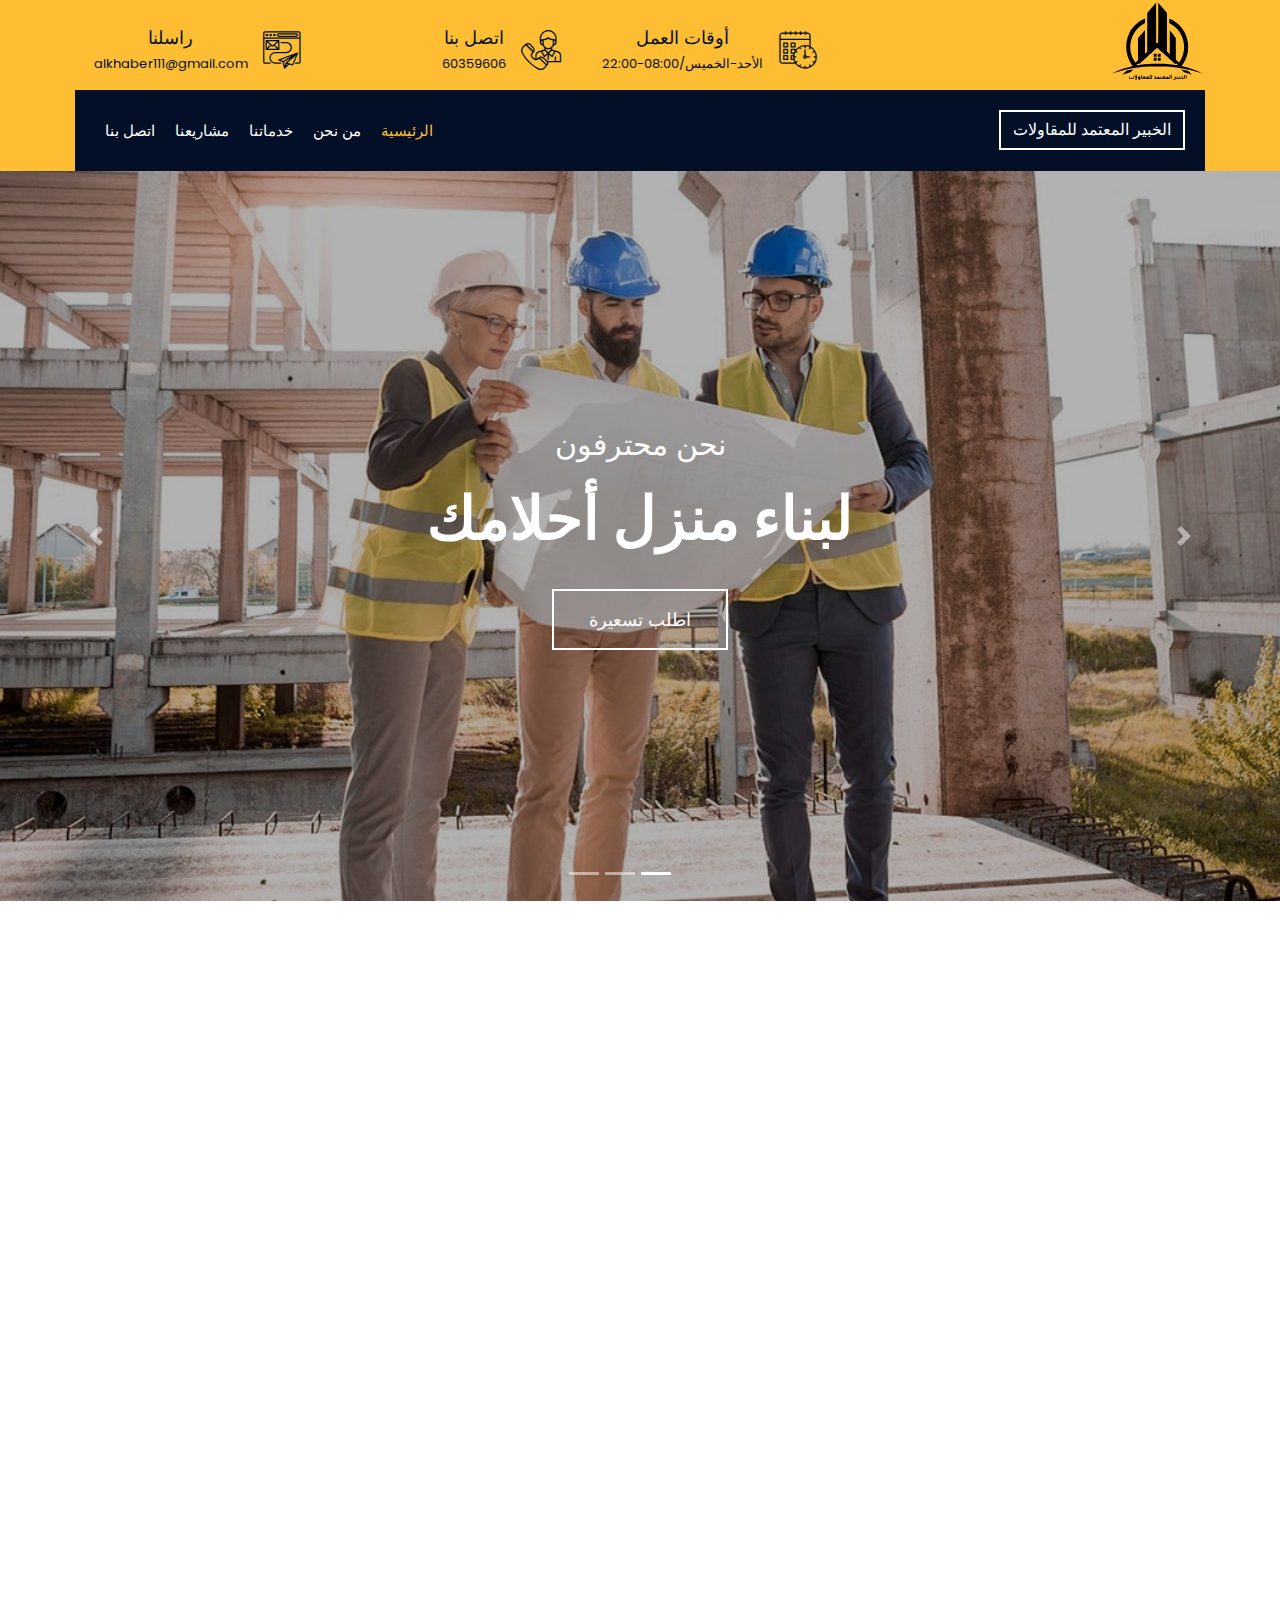
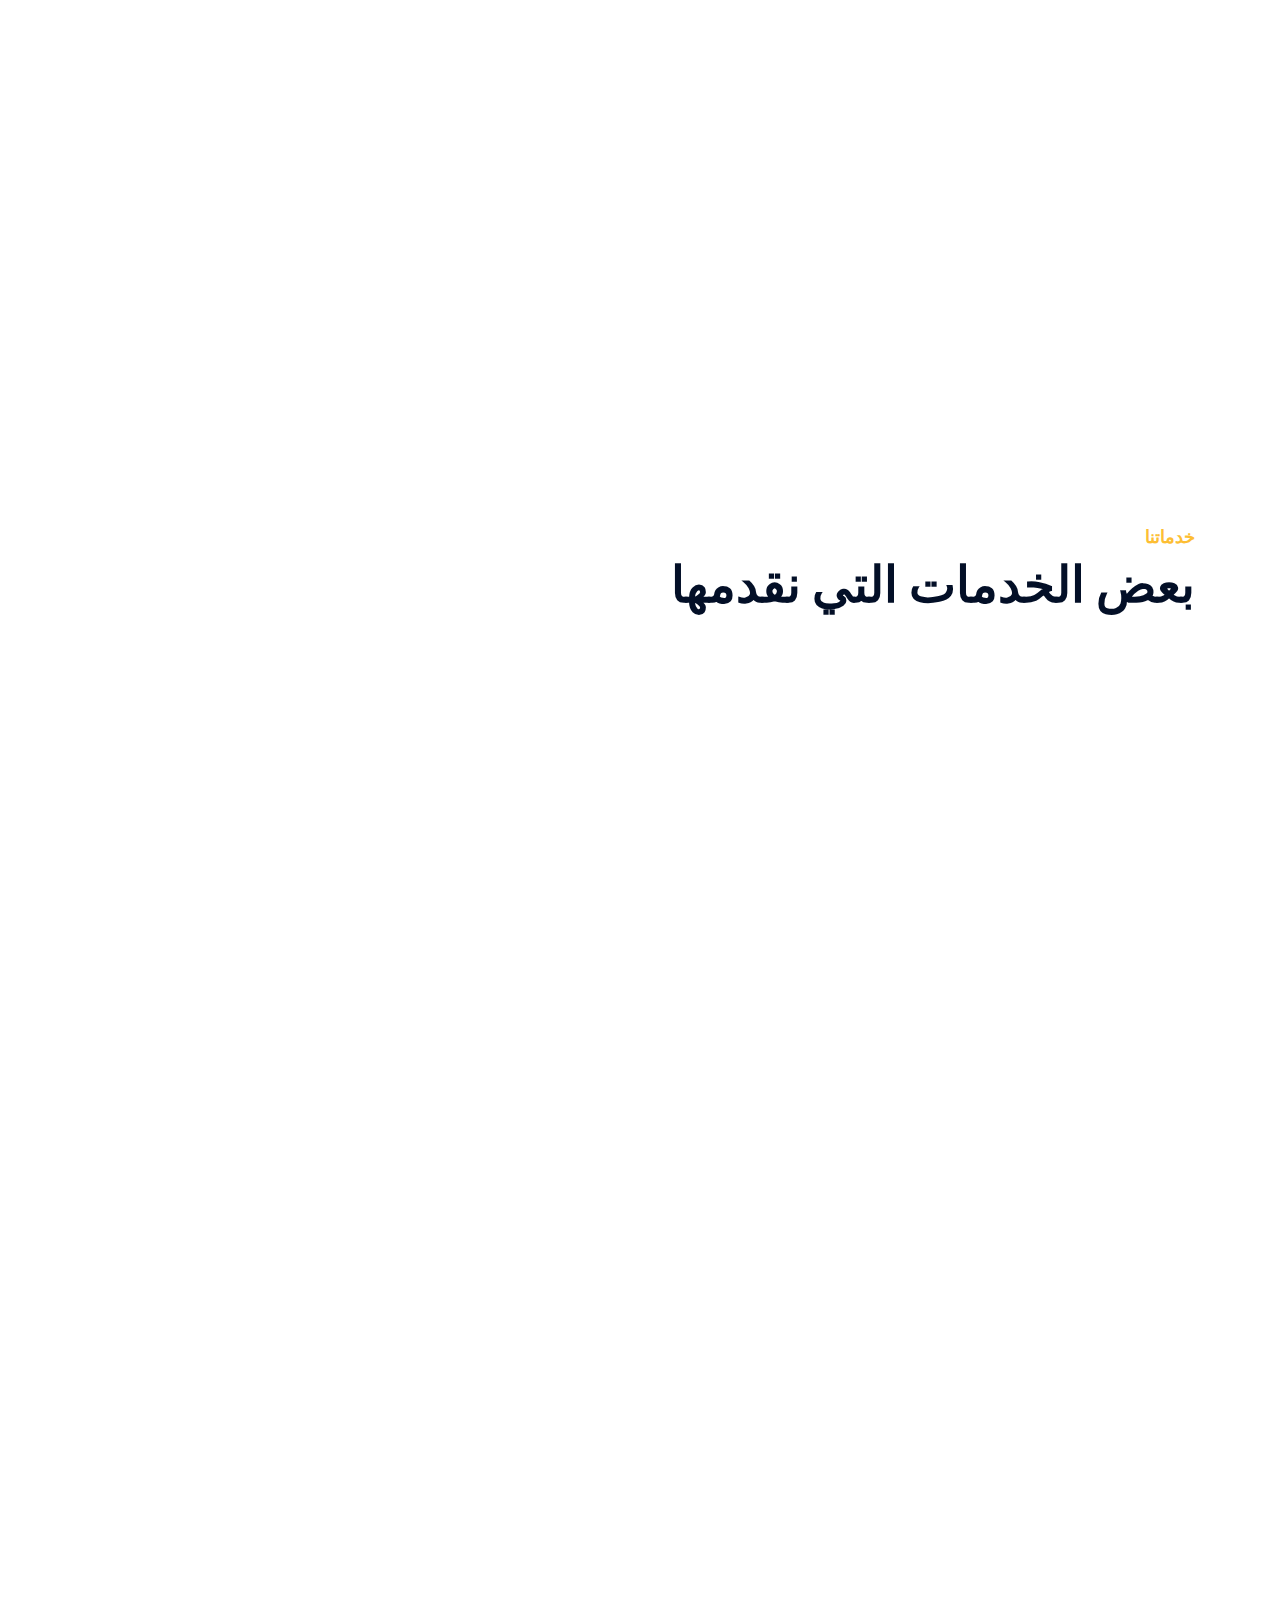
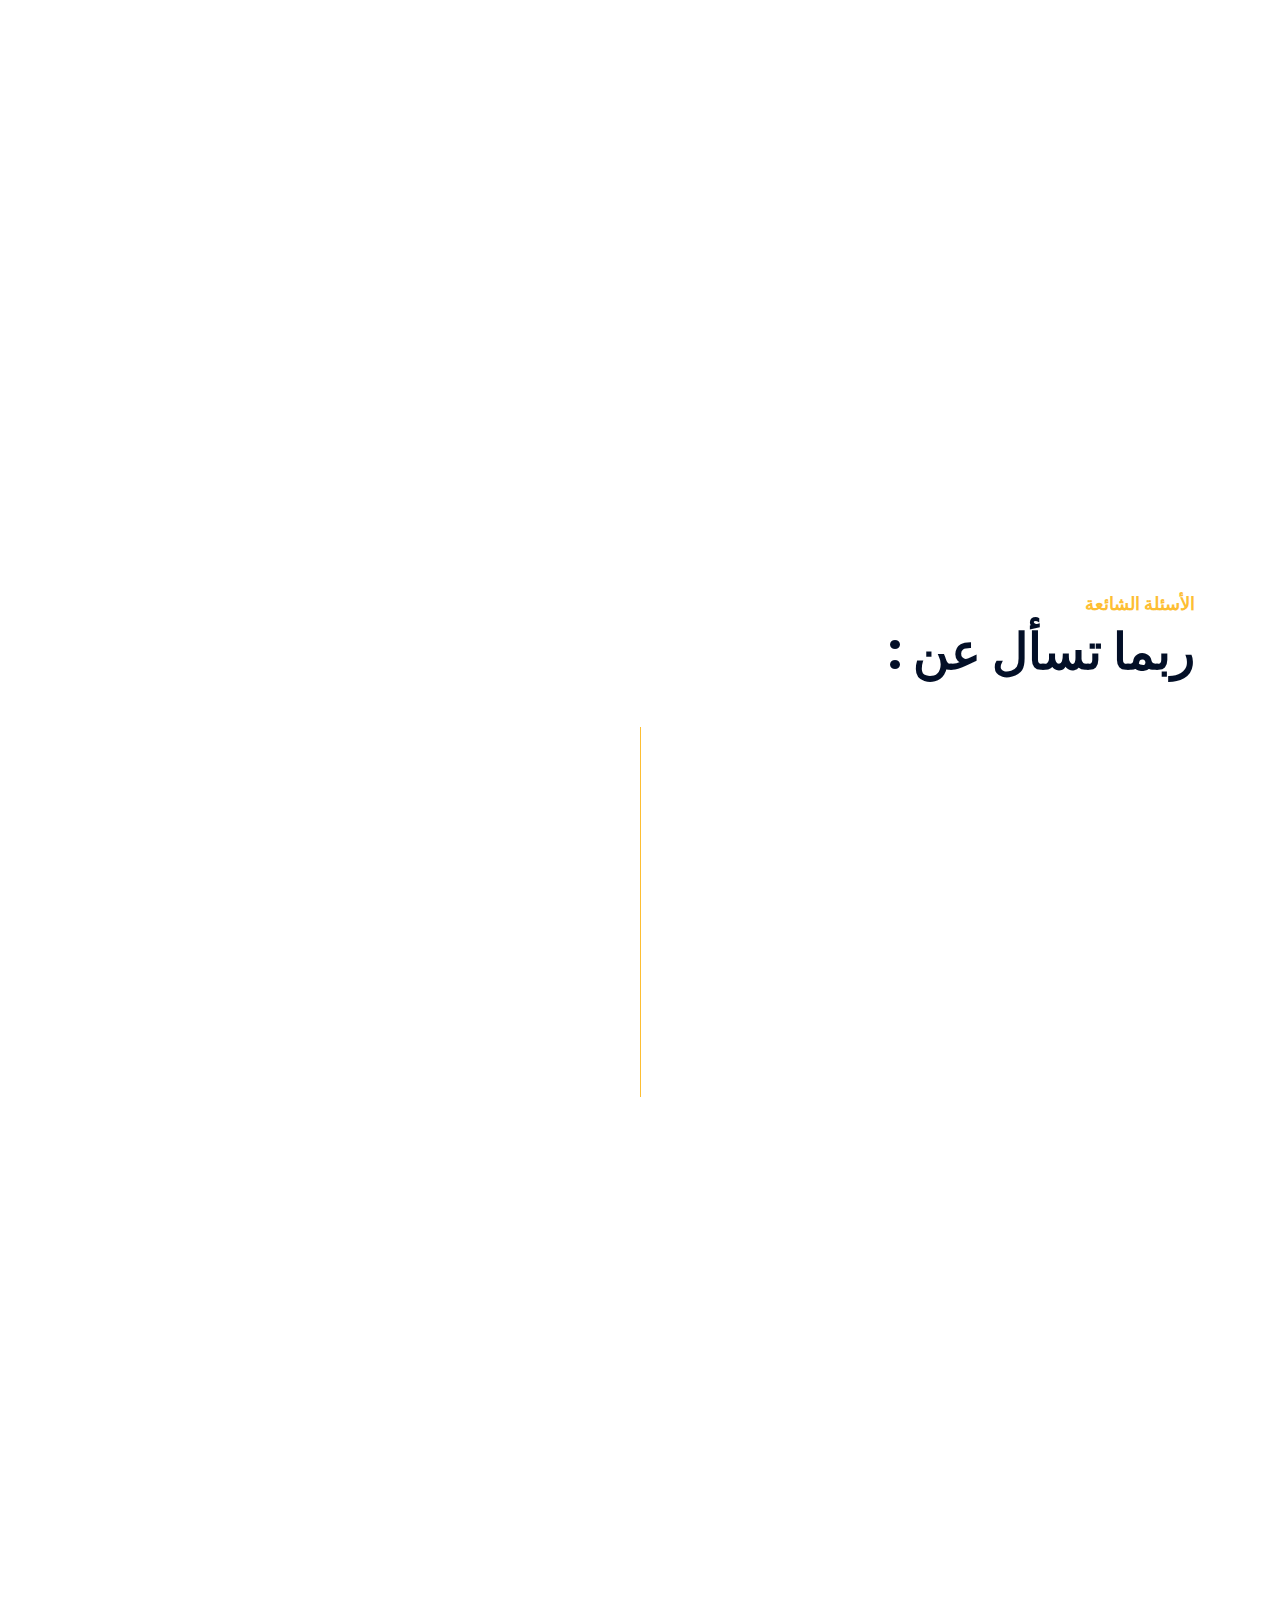
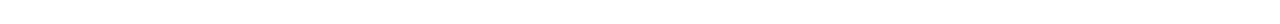
<file: index.html>
<!DOCTYPE html>
<html lang="ar" dir="rtl">
    <head>
        <meta charset="utf-8">
        <title>الخبير المعتمد للمقاولات</title>
        <meta content="width=device-width, initial-scale=1.0" name="viewport">
        <meta content="Construction Company Website Template" name="keywords">
        <meta content="Construction Company Website Template" name="description">

        <!-- Favicon -->
        <link href="img/favicon.ico" rel="icon">

        <!-- Google Font -->
        <link href="https://fonts.googleapis.com/css2?family=Poppins:wght@100;200;300;400;500;600;700;800;900&display=swap" rel="stylesheet">

        <!-- CSS Libraries -->
        <link href="https://stackpath.bootstrapcdn.com/bootstrap/4.4.1/css/bootstrap.min.css" rel="stylesheet">
        <link href="https://cdnjs.cloudflare.com/ajax/libs/font-awesome/5.10.0/css/all.min.css" rel="stylesheet">
        <link href="lib/flaticon/font/flaticon.css" rel="stylesheet"> 
        <link href="lib/animate/animate.min.css" rel="stylesheet">
        <link href="lib/owlcarousel/assets/owl.carousel.min.css" rel="stylesheet">
        <link href="lib/lightbox/css/lightbox.min.css" rel="stylesheet">
        <link href="lib/slick/slick.css" rel="stylesheet">
        <link href="lib/slick/slick-theme.css" rel="stylesheet">

        <!-- Template Stylesheet -->
        <link href="css/style.css" rel="stylesheet">
    </head>

    <body  lang="ar" dir="rtl">
        <div class="wrapper">
            <!-- Top Bar Start -->
            <div class="top-bar">
                <div class="container-fluid">
                    <div class="row align-items-center">
                        <div class="col-lg-4 col-md-12">
                            <div class="logo">
                                <a href="index.html">
                                    <h1></h1>
                                    <img src="img\home1cut.svg" alt="Logo"> 
                                </a>
                            </div>
                        </div>
                        <div class="col-lg-8 col-md-7 d-none d-lg-block">
                            <div class="row">
                                <div class="col-4">
                                    <div class="top-bar-item">
                                        <div class="top-bar-icon">
                                            <i class="flaticon-calendar"></i>
                                        </div>
                                        <div class="top-bar-text">
                                            <h3>أوقات العمل</h3>
                                            <p>الأحد-الخميس/08:00-22:00</p>
                                        </div>
                                    </div>
                                </div>
                                <div class="col-4">
                                    <div class="top-bar-item">
                                        <div class="top-bar-icon">
                                            <i class="flaticon-call"></i>
                                        </div>
                                        <div class="top-bar-text">
                                            <h3>اتصل بنا</h3>
                                            <p>60359606</p>
                                        </div>
                                    </div>
                                </div>
                                <div class="col-4">
                                    <div class="top-bar-item">
                                        <div class="top-bar-icon">
                                            <i class="flaticon-send-mail"></i>
                                        </div>
                                        <div class="top-bar-text">
                                            <h3>راسلنا</h3>
                                            <p>alkhaber111@gmail.com</p>
                                        </div>
                                    </div>
                                </div>
                            </div>
                        </div>
                    </div>
                </div>
            </div>
            <!-- Top Bar End -->

            <!-- Nav Bar Start -->
            <div class="nav-bar">
                <div class="container-fluid">
                    <nav class="navbar navbar-expand-lg bg-dark navbar-dark">
                        <a href="#" class="navbar-brand">الخبير المعتمد للمقاولات</a>
                        <button type="button" class="navbar-toggler" data-toggle="collapse" data-target="#navbarCollapse">
                            <span class="navbar-toggler-icon"></span>
                        </button>

                        <div class="collapse navbar-collapse justify-content-between" id="navbarCollapse">
                            <div class="ml-auto">
                                <a class="btn" href="#qwes">الخبير المعتمد للمقاولات</a>
                            </div>
                            <div class="navbar-nav mr-auto">
                                <a href="index.html" class="nav-item nav-link active">الرئيسية</a>
                                <a href="#about" class="nav-item nav-link">من نحن</a>
                                <a href="#servess" class="nav-item nav-link">خدماتنا</a>
                                <a href="#videoshow" class="nav-item nav-link">مشاريعنا</a>
                                <a href="contact.html" class="nav-item nav-link">اتصل بنا</a>
                            </div>
                           
                             
                            
                        </div>
                    </nav>
                </div>
            </div>
            <!-- Nav Bar End -->


            <!-- Carousel Start -->
            <div id="carousel" class="carousel slide" data-ride="carousel">
                <ol class="carousel-indicators">
                    <li data-target="#carousel" data-slide-to="0" class="active"></li>
                    <li data-target="#carousel" data-slide-to="1"></li>
                    <li data-target="#carousel" data-slide-to="2"></li>
                </ol>
                <div class="carousel-inner">
                    <div class="carousel-item active">
                        <img src="img/carousel-1.jpg" alt="Carousel Image">
                        <div class="carousel-caption">
                            <p class="animated fadeInRight">نحن محترفون</p>
                            <h1 class="animated fadeInLeft">لبناء منزل أحلامك</h1>
                            <a class="btn animated fadeInUp" href="https://htmlcodex.com/construction-company-website-template">اطلب تسعيرة</a>
                        </div>
                    </div>

                    <div class="carousel-item">
                        <img src="img/carousel-2.jpg" alt="Carousel Image">
                        <div class="carousel-caption">
                            <p class="animated fadeInRight">بناء متقن</p>
                            <h1 class="animated fadeInLeft">نبني منزلك بكل اتقان</h1>
                            <a class="btn animated fadeInUp" href="https://htmlcodex.com/construction-company-website-template">اطلب تسعيرة</a>
                        </div>
                    </div>

                    <div class="carousel-item">
                        <img src="img/carousel-3.jpg" alt="Carousel Image">
                        <div class="carousel-caption">
                            <p class="animated fadeInRight">نحن الأفضل</p>
                            <h1 class="animated fadeInLeft">لان منزلك يستحق الافضل</h1>
                            <a class="btn animated fadeInUp" href="https://htmlcodex.com/construction-company-website-template">اطلب تسعيرة</a>
                        </div>
                    </div>
                </div>

                <a class="carousel-control-prev" href="#carousel" role="button" data-slide="prev">
                    <span class="carousel-control-prev-icon" aria-hidden="true"></span>
                    <span class="sr-only">Previous</span>
                </a>
                <a class="carousel-control-next" href="#carousel" role="button" data-slide="next">
                    <span class="carousel-control-next-icon" aria-hidden="true"></span>
                    <span class="sr-only">Next</span>
                </a>
            </div>
            <!-- Carousel End -->


            <!-- Feature Start-->
            <div class="feature wow fadeInUp" data-wow-delay="0.1s">
                <div class="container-fluid">
                    <div class="row align-items-center">
                        <div class="col-lg-4 col-md-12">
                            <div class="feature-item">
                                <div class="feature-icon">
                                    <i class="flaticon-worker"></i>
                                </div>
                                <div class="feature-text">
                                    <h3>عمالة ماهرة</h3>
                                    <p>نحن في شركة .... نمتلك عمالة ماهرة نراهن عليهم في جودة البناء ورضى العملاء.</p>
                                </div>
                            </div>
                        </div>
                        <div class="col-lg-4 col-md-12">
                            <div class="feature-item">
                                <div class="feature-icon">
                                    <i class="flaticon-building"></i>
                                </div>
                                <div class="feature-text">
                                    <h3>جودة عمل</h3>
                                    <p>نقدم العمل بالجودة التي يتطلع اليها العميل ونجعله يطون مطلعا على كل مجريات العمل.</p>
                                </div>
                            </div>
                        </div>
                        <div class="col-lg-4 col-md-12">
                            <div class="feature-item">
                                <div class="feature-icon">
                                    <i class="flaticon-call"></i>
                                </div>
                                <div class="feature-text">
                                    <h3>24/7 الدعم</h3>
                                    <p>نحن دائما متواجدون في حال اراد عميلنا اي شي متعلقا في العمل بيننا.</p>
                                </div>
                            </div>
                        </div>
                    </div>
                </div>
            </div>
            <!-- Feature End-->


            <!-- About Start -->
            <div class="about wow fadeInUp" data-wow-delay="0.1s">
                <div class="container">
                    <div class="row align-items-center">
                        <div class="col-lg-5 col-md-6">
                            <div class="about-img">
                                <img src="img/about.jpg" alt="Image">
                            </div>
                        </div>
                        <div class="col-lg-7 col-md-6">
                            <div class="section-header text-left " id="about">
                                <p>اهلا بكم في شركة الخبير المعتمد للمقاولات</p>
                                <h2>13 عاما من الانجاز</h2>
                            </div>
                            <div class="about-text">
                                <p>
                                    شركتنا هي شركة متخصصة في مجال المقاولات، تقدم حلولًا متكاملة في إنشاء وتطوير المشاريع العمرانية والبنية التحتية.
نلتزم بتقديم أعلى معايير الجودة والكفاءة في تنفيذ المشاريع، مع الالتزام بالجدول الزمني والميزانية المحددة.
فريقنا المؤهل والمتميز يضمن تنفيذ الأعمال بدقة واحترافية، مما يجعلنا الخيار الأمثل لشراكات ناجحة ومشاريع متميزة.
                                </p>
                                <p>
                                    بخبرة تمتد إلى 13 عامًا في السوق، اكتسبت شركتنا سمعة متميزة في تنفيذ المشاريع الكبرى بجودة وكفاءة عالية.
لدينا فريق عمل متخصص ومعدات حديثة تمكننا من مواجهة أصعب التحديات وتقديم حلول مبتكرة.
نوفر لعملائنا خدمات شاملة تبدأ من التصميم والتنفيذ وحتى التسليم النهائي للمشاريع.
نسعى دائمًا لتحقيق رضا العملاء وبناء شراكات طويلة الأمد مبنية على الثقة والاحترافية.
                                </p>
                                <a class="btn" href="#">المدير العام</a>
                            </div>
                        </div>
                    </div>
                </div>
            </div>
            <!-- About End -->


            <!-- Fact Start -->
            <div class="fact">
                <div class="container-fluid">
                    <div class="row counters">
                        <div class="col-md-6 fact-left wow slideInLeft">
                            <div class="row">
                                <div class="col-6">
                                    <div class="fact-icon">
                                        <i class="flaticon-worker"></i>
                                    </div>
                                    <div class="fact-text">
                                        <h2 data-toggle="counter-up">109</h2>
                                        <p>عمالة محترفون</p>
                                    </div>
                                </div>
                                <div class="col-6">
                                    <div class="fact-icon">
                                        <i class="flaticon-building"></i>
                                    </div>
                                    <div class="fact-text">
                                        <h2 data-toggle="counter-up">485</h2>
                                        <p>عملاء راضون</p>
                                    </div>
                                </div>
                            </div>
                        </div>
                        <div class="col-md-6 fact-right wow slideInRight">
                            <div class="row">
                                <div class="col-6">
                                    <div class="fact-icon">
                                        <i class="flaticon-address"></i>
                                    </div>
                                    <div class="fact-text">
                                        <h2 data-toggle="counter-up">789</h2>
                                        <p>مشاريع منجزة</p>
                                    </div>
                                </div>
                                <div class="col-6">
                                    <div class="fact-icon">
                                        <i class="flaticon-crane"></i>
                                    </div>
                                    <div class="fact-text">
                                        <h2 data-toggle="counter-up">890</h2>
                                        <p>مشاريع قائمة</p>
                                    </div>
                                </div>
                            </div>
                        </div>
                    </div>
                </div>
            </div>
            <!-- Fact End -->


            <!-- Service Start -->
            <div class="service">
                <div class="container" id="servess">
                    <div class="section-header text-center">
                        <p>خدماتنا</p>
                        <h2>بعض الخدمات التي نقدمها</h2>
                    </div>
                    <div class="row">
                        <div class="col-lg-4 col-md-6 wow fadeInUp" data-wow-delay="0.1s">
                            <div class="service-item">
                                <div class="service-img">
                                    <img src="img/service-1.jpg" alt="Image">
                                    <div class="service-overlay">
                                        <p>
نهتم بكل مراحل البناء بدءًا من التأسيس وتركيب الهيكل الخرساني، مرورًا بأعمال السباكة والكهرباء، وصولًا إلى التشطيب النهائي.
هدفنا هو تسليم مشاريع آمنة ومستدامة تلبي احتياجات العميل وتتماشى مع معايير السلامة والجودة المعتمدة.
                                        </p>
                                    </div>
                                </div>
                                <div class="service-text">
                                    <h3>تشييد المباني</h3>
                                    <a class="btn" href="img/service-1.jpg" data-lightbox="service">+</a>
                                </div>
                            </div>
                        </div>
                        <div class="col-lg-4 col-md-6 wow fadeInUp" data-wow-delay="0.2s">
                            <div class="service-item">
                                <div class="service-img">
                                    <img src="img/service-2.jpg" alt="Image">
                                    <div class="service-overlay">
                                        <p>
نقدم خدمات تجديد المنازل بطريقة متكاملة واحترافية، حيث نجمع بين التحديث العصري والجودة العالية لتحويل منزلك إلى مساحة عصرية ومريحة.
فريقنا المتخصص يقوم بتنفيذ جميع مراحل التجديد بدءًا من التصميم المعماري وصولًا إلى التشطيب النهائي بأدق التفاصيل.
نهتم بكل شيء بداية من البنية التحتية وحتى الديكور، لنضمن لك منزلًا يعكس ذوقك الشخصي ويلبي احتياجاتك اليومية بكفاءة وأمان.
                                        </p>
                                    </div>
                                </div>
                                <div class="service-text">
                                    <h3>تجديد المنزل</h3>
                                    <a class="btn" href="img/service-2.jpg" data-lightbox="service">+</a>
                                </div>
                            </div>
                        </div>
                        <div class="col-lg-4 col-md-6 wow fadeInUp" data-wow-delay="0.3s">
                            <div class="service-item">
                                <div class="service-img">
                                    <img src="img/service-3.jpg" alt="Image">
                                    <div class="service-overlay">
                                        <p>
نحن نقدم خدمات تصميم معماري متكاملة تجمع بين الابتكار والوظيفية، حيث نحول الأفكار إلى مشاريع واقعية تلبي احتياجات العميل وتتناسب مع المعايير الحديثة.
فريقنا المؤهل والمبدع يعمل بجدية لتقديم حلول تصميمية ذكية تجمع بين الجمال والفائدة ضمن بيئات آمنة ومستدامة.
نسعى دائمًا لتحقيق التميز في كل مشروع نقوم بتصميمه، لنضمن رضا العميل ونضيف لمسة معمارية مميزة لكل مكان.
                                        </p>
                                    </div>
                                </div>
                                <div class="service-text">
                                    <h3>التصميم المعماري</h3>
                                    <a class="btn" href="img/service-3.jpg" data-lightbox="service">+</a>
                                </div>
                            </div>
                        </div>
                        <div class="col-lg-4 col-md-6 wow fadeInUp" data-wow-delay="0.4s">
                            <div class="service-item">
                                <div class="service-img">
                                    <img src="img/service-4.jpg" alt="Image">
                                    <div class="service-overlay">
                                        <p>
نقدم خدمات تصميم داخلي مبتكر يجمع بين الأناقة والوظيفية، حيث نصمم مساحات تعيشية وعملية تعكس ذوق العميل وتلبي احتياجاته اليومية.
فريقنا من المصممين المحترفين يعمل على اختيار الألوان، الإضاءة، والمواد بعناية لخلق بيئة مريحة وجذابة في كل تفصيل.
نهتم بكل شيء بدءًا من توزيع المساحات وحتى أدق عناصر الديكور، لنضمن لك تصميمًا داخليًا متكاملًا يتناسب مع أسلوب حياتك الحديث.
                                        </p>
                                    </div>
                                </div>
                                <div class="service-text">
                                    <h3>التصميم الداخلي</h3>
                                    <a class="btn" href="img/service-4.jpg" data-lightbox="service">+</a>
                                </div>
                            </div>
                        </div>
                        <div class="col-lg-4 col-md-6 wow fadeInUp" data-wow-delay="0.5s">
                            <div class="service-item">
                                <div class="service-img">
                                    <img src="img/service-5.jpg" alt="Image">
                                    <div class="service-overlay">
                                        <p>
نقدم خدمات صيانة متكاملة واحترافية لكافة أنواع المباني، بهدف الحفاظ على كفاءة المنشآت وتمديد عمرها الافتراضي بأعلى معايير الجودة.
فريقنا المؤهل يقوم بصيانة جميع الأنظمة (الكهربائية، الصحية، البنية التحتية، والأسطح) بالإضافة إلى إصلاح أي تلفيات بشكل سريع وفعّال.
نهدف إلى ضمان سلامة المنشآت وعملها بسلاسة دائمًا، من خلال زيارات دورية وخدمات طوارئ فورية لحل أي مشكلة في الوقت المناسب.
                                        </p>
                                    </div>
                                </div>
                                <div class="service-text">
                                    <h3>الصيانة</h3>
                                    <a class="btn" href="img/service-5.jpg" data-lightbox="service">+</a>
                                </div>
                            </div>
                        </div>
                        <div class="col-lg-4 col-md-6 wow fadeInUp" data-wow-delay="0.6s">
                            <div class="service-item">
                                <div class="service-img">
                                    <img src="img/service-6.jpg" alt="Image">
                                    <div class="service-overlay">
                                        <p>
نقدم خدمات أصباغ متميزة تضفي لمسة جمالية عصرية على واجهات وداخل المباني، باستخدام مواد عالية الجودة تتحمل العوامل البيئية وتبقى لسنوات.
فريقنا المتخصص يقوم بتنفيذ أعمال الأصباغ بحرفية ودقة، سواء كانت أصباغ داخلية، خارجية، أو ديكورية، لتلبية جميع أذواق العملاء.
نهتم بإبراز أناقة المكان وتحقيق التوازن بين الجودة والشكل النهائي الجذاب، لنضمن لك نتيجة ترضيك وترتقي للمعايير الاحترافية.
                                        </p>
                                    </div>
                                </div>
                                <div class="service-text">
                                    <h3>أصباغ</h3>
                                    <a class="btn" href="img/service-6.jpg" data-lightbox="service">+</a>
                                </div>
                            </div>
                        </div>
                    </div>
                </div>
            </div>
            <!-- Service End -->


            <!-- Video Start -->
            <div class="video wow fadeIn" data-wow-delay="0.1s" id="videoshow">
                <div class="container">
                    <button type="button" class="btn-play" data-toggle="modal" data-src="video\videoplayback.mp4" data-target="#videoModal">
                        <span></span>
                    </button>
                </div>
            </div>
            
            <div class="modal fade" id="videoModal" tabindex="-1" role="dialog" aria-labelledby="exampleModalLabel" aria-hidden="true">
                <div class="modal-dialog" role="document">
                    <div class="modal-content">
                        <div class="modal-body">
                            <button type="button" class="close" data-dismiss="modal" aria-label="Close">
                                <span aria-hidden="true">&times;</span>
                            </button>        
                            <!-- 16:9 aspect ratio -->
                            <div class="embed-responsive embed-responsive-16by9">
                                <iframe class="embed-responsive-item" src="" id="video"  allowscriptaccess="always" allow="autoplay"></iframe>
                            </div>
                        </div>
                    </div>
                </div>
            </div>
            <!-- Video End -->

            

            <!-- FAQs Start -->
            <div class="faqs" id="qwes">
                <div class="container">
                    <div class="section-header text-center">
                        <p>الأسئلة الشائعة</p>
                        <h2>ربما تسأل عن :</h2>
                    </div>
                    <div class="row">
                        <div class="col-md-6">
                            <div id="accordion-1">
                                <div class="card wow fadeInLeft" data-wow-delay="0.1s">
                                    <div class="card-header">
                                        <a class="card-link collapsed" data-toggle="collapse" href="#collapseOne">
                                            هل تقدمون خدمات التصميم المعماري؟
                                        </a>
                                    </div>
                                    <div id="collapseOne" class="collapse" data-parent="#accordion-1">
                                        <div class="card-body">
                                            نعم، نقدم خدمات تصميم معماري احترافي يجمع بين الإبداع والوظيفية لتلبية احتياجات العميل
                                        </div>
                                    </div>
                                </div>
                                <div class="card wow fadeInLeft" data-wow-delay="0.2s">
                                    <div class="card-header">
                                        <a class="card-link collapsed" data-toggle="collapse" href="#collapseTwo">
                                            هل تقومون بتنفيذ مشاريع تجديد المنازل؟

                                        </a>
                                    </div>
                                    <div id="collapseTwo" class="collapse" data-parent="#accordion-1">
                                        <div class="card-body">
                                            نعم، نوفر خدمة تجديد المنازل بشكل كامل بدءًا من إعادة التصميم وحتى التشطيب النهائي.
                                        </div>
                                    </div>
                                </div>
                                <div class="card wow fadeInLeft" data-wow-delay="0.3s">
                                    <div class="card-header">
                                        <a class="card-link collapsed" data-toggle="collapse" href="#collapseThree">
                                            هل لديكم خبرة في تشييد المباني السكنية؟

                                        </a>
                                    </div>
                                    <div id="collapseThree" class="collapse" data-parent="#accordion-1">
                                        <div class="card-body">
                                            نعم، لدينا خبرة طويلة في تشييد جميع أنواع المباني بما يتوافق مع معايير السلامة والجودة.
                                        </div>
                                    </div>
                                </div>
                                <div class="card wow fadeInLeft" data-wow-delay="0.4s">
                                    <div class="card-header">
                                        <a class="card-link collapsed" data-toggle="collapse" href="#collapseFour">
                                            ما نوع الأصباغ التي تستخدمونها؟

                                        </a>
                                    </div>
                                    <div id="collapseFour" class="collapse" data-parent="#accordion-1">
                                        <div class="card-body">
                                            نستخدم أصباغ عالية الجودة مستوردة ومحلية تتحمل العوامل البيئية وتضمن لك لونًا دائمًا وجماليًا.
                                        </div>
                                    </div>
                                </div>
                                <div class="card wow fadeInLeft" data-wow-delay="0.5s">
                                    <div class="card-header">
                                        <a class="card-link collapsed" data-toggle="collapse" href="#collapseFive">
                                            هل تقدمون خدمات الصيانة الدورية للمباني؟
                                        </a>
                                    </div>
                                    <div id="collapseFive" class="collapse" data-parent="#accordion-1">
                                        <div class="card-body">
                                            نعم، نقدم خدمات صيانة دورية وطارئة لكافة أنظمة البناء لضمان الحفاظ على كفاءة المنشآت.
                                        </div>
                                    </div>
                                </div>
                            </div>
                        </div>
                        <div class="col-md-6">
                            <div id="accordion-2">
                                <div class="card wow fadeInRight" data-wow-delay="0.1s">
                                    <div class="card-header">
                                        <a class="card-link collapsed" data-toggle="collapse" href="#collapseSix">
                                            هل يمكنكم التعامل مع مشاريع التصميم الداخلي؟
                                        </a>
                                    </div>
                                    <div id="collapseSix" class="collapse" data-parent="#accordion-2">
                                        <div class="card-body">
                                            نعم، لدينا فريق متخصص في التصميم الداخلي لإضفاء لمسة جمالية وعملية على المساحات الداخلية.


                                        </div>
                                    </div>
                                </div>
                                <div class="card wow fadeInRight" data-wow-delay="0.2s">
                                    <div class="card-header">
                                        <a class="card-link collapsed" data-toggle="collapse" href="#collapseSeven">
                                            هل توفر الشركة ضمانًا على الأعمال المنفذة؟
                                        </a>
                                    </div>
                                    <div id="collapseSeven" class="collapse" data-parent="#accordion-2">
                                        <div class="card-body">
                                            نعم، نقدم ضمانًا على جميع أعمالنا لضمان رضا العميل وثقته في جودة التنفيذ.
                                        </div>
                                    </div>
                                </div>
                                <div class="card wow fadeInRight" data-wow-delay="0.3s">
                                    <div class="card-header">
                                        <a class="card-link collapsed" data-toggle="collapse" href="#collapseEight">
                                            هل يمكنني طلب عرض سعر قبل بدء المشروع؟

                                        </a>
                                    </div>
                                    <div id="collapseEight" class="collapse" data-parent="#accordion-2">
                                        <div class="card-body">
                                            نعم، نقدم عروض أسعار مجانية بعد معاينة الموقع وفهم متطلبات العميل بالتفصيل.
                                        </div>
                                    </div>
                                </div>
                                <div class="card wow fadeInRight" data-wow-delay="0.4s">
                                    <div class="card-header">
                                        <a class="card-link collapsed" data-toggle="collapse" href="#collapseNine">
                                            هل تعملون على مشاريع خاصة وحكومية؟
                                        </a>
                                    </div>
                                    <div id="collapseNine" class="collapse" data-parent="#accordion-2">
                                        <div class="card-body">
                                            نعم، لدينا خبرة في تنفيذ مشاريع حكومية وخاصة ضمن أعلى معايير الجودة والالتزام.
                                        </div>
                                    </div>
                                </div>
                                <div class="card wow fadeInRight" data-wow-delay="0.5s">
                                    <div class="card-header">
                                        <a class="card-link collapsed" data-toggle="collapse" href="#collapseTen">
                                            كم يستغرق تنفيذ مشروع متوسط الحجم؟
                                        </a>
                                    </div>
                                    <div id="collapseTen" class="collapse" data-parent="#accordion-2">
                                        <div class="card-body">
                                            يعتمد ذلك على طبيعة المشروع، لكننا نلتزم دائمًا بالجدول الزمني المعتمد مع العميل.
                                        </div>
                                    </div>
                                </div>
                            </div>
                        </div>
                    </div>
                </div>
            </div>
            <!-- FAQs End -->


            <!-- Testimonial Start --> <!--
            <div class="testimonial wow fadeIn" data-wow-delay="0.1s">
                <div class="container">
                    <div class="row">
                        <div class="col-12">
                            <div class="testimonial-slider-nav">
                                <div class="slider-nav"><img src="img/testimonial-1.jpg" alt="Testimonial"></div>
                                <div class="slider-nav"><img src="img/testimonial-2.jpg" alt="Testimonial"></div>
                                <div class="slider-nav"><img src="img/testimonial-3.jpg" alt="Testimonial"></div>
                                <div class="slider-nav"><img src="img/testimonial-4.jpg" alt="Testimonial"></div>
                                <div class="slider-nav"><img src="img/testimonial-1.jpg" alt="Testimonial"></div>
                                <div class="slider-nav"><img src="img/testimonial-2.jpg" alt="Testimonial"></div>
                                <div class="slider-nav"><img src="img/testimonial-3.jpg" alt="Testimonial"></div>
                                <div class="slider-nav"><img src="img/testimonial-4.jpg" alt="Testimonial"></div>
                            </div>
                        </div>
                    </div>
                    <div class="row">
                        <div class="col-12">
                            <div class="testimonial-slider">
                                <div class="slider-item">
                                    <h3>Customer Name</h3>
                                    <h4>profession</h4>
                                    <p>Lorem ipsum dolor sit amet, consectetur adipiscing elit. Phasellus nec pretium mi. Curabitur facilisis ornare velit non vulputate. Aliquam metus tortor, auctor id gravida condimentum, viverra quis sem. Curabitur non nisl nec nisi scelerisque maximus.</p>
                                </div>
                                <div class="slider-item">
                                    <h3>Customer Name</h3>
                                    <h4>profession</h4>
                                    <p>Lorem ipsum dolor sit amet, consectetur adipiscing elit. Phasellus nec pretium mi. Curabitur facilisis ornare velit non vulputate. Aliquam metus tortor, auctor id gravida condimentum, viverra quis sem. Curabitur non nisl nec nisi scelerisque maximus.</p>
                                </div>
                                <div class="slider-item">
                                    <h3>Customer Name</h3>
                                    <h4>profession</h4>
                                    <p>Lorem ipsum dolor sit amet, consectetur adipiscing elit. Phasellus nec pretium mi. Curabitur facilisis ornare velit non vulputate. Aliquam metus tortor, auctor id gravida condimentum, viverra quis sem. Curabitur non nisl nec nisi scelerisque maximus.</p>
                                </div>
                                <div class="slider-item">
                                    <h3>Customer Name</h3>
                                    <h4>profession</h4>
                                    <p>Lorem ipsum dolor sit amet, consectetur adipiscing elit. Phasellus nec pretium mi. Curabitur facilisis ornare velit non vulputate. Aliquam metus tortor, auctor id gravida condimentum, viverra quis sem. Curabitur non nisl nec nisi scelerisque maximus.</p>
                                </div>
                                <div class="slider-item">
                                    <h3>Customer Name</h3>
                                    <h4>profession</h4>
                                    <p>Lorem ipsum dolor sit amet, consectetur adipiscing elit. Phasellus nec pretium mi. Curabitur facilisis ornare velit non vulputate. Aliquam metus tortor, auctor id gravida condimentum, viverra quis sem. Curabitur non nisl nec nisi scelerisque maximus.</p>
                                </div>
                                <div class="slider-item">
                                    <h3>Customer Name</h3>
                                    <h4>profession</h4>
                                    <p>Lorem ipsum dolor sit amet, consectetur adipiscing elit. Phasellus nec pretium mi. Curabitur facilisis ornare velit non vulputate. Aliquam metus tortor, auctor id gravida condimentum, viverra quis sem. Curabitur non nisl nec nisi scelerisque maximus.</p>
                                </div>
                                <div class="slider-item">
                                    <h3>Customer Name</h3>
                                    <h4>profession</h4>
                                    <p>Lorem ipsum dolor sit amet, consectetur adipiscing elit. Phasellus nec pretium mi. Curabitur facilisis ornare velit non vulputate. Aliquam metus tortor, auctor id gravida condimentum, viverra quis sem. Curabitur non nisl nec nisi scelerisque maximus.</p>
                                </div>
                                <div class="slider-item">
                                    <h3>Customer Name</h3>
                                    <h4>profession</h4>
                                    <p>Lorem ipsum dolor sit amet, consectetur adipiscing elit. Phasellus nec pretium mi. Curabitur facilisis ornare velit non vulputate. Aliquam metus tortor, auctor id gravida condimentum, viverra quis sem. Curabitur non nisl nec nisi scelerisque maximus.</p>
                                </div>
                            </div>
                        </div>
                    </div>
                </div>
            </div>
            <!-- Testimonial End --> 



            <!-- Footer Start -->
            <div class="footer wow fadeIn" data-wow-delay="0.3s" id="foot">
                <div class="container">
                    <div class="row">
                        <div class="col-md-6 col-lg-4">
                            <div class="footer-contact">
                                <h2> اتصل بنا  </h2>
                                <p><i class="fa fa-map-marker-alt"></i>الكويت - الجهراء</p>
                                <p><i class="fa fa-phone-alt"></i>60359606</p>
                                <p><i class="fa fa-envelope"></i>alkhaber111@gmail.com</p>
                                <div class="footer-social">
                                    <!--
                                    <a href=""><i class="fab fa-twitter"></i></a>
                                    <a href=""><i class="fab fa-facebook-f"></i></a>
                                    <a href=""><i class="fab fa-youtube"></i></a>
                                    <a href=""><i class="fab fa-linkedin-in"></i></a>
                                -->
                                    <a href="http://www.instagram.com/alkhaber_1"><i class="fab fa-instagram"></i></a>
                                    <a href="https://www.snapchat.com/add/alkhaber-1" target="_blank">
                                            <i class="fab fa-snapchat-ghost"></i>
                                    </a>
                                    <a href="https://wa.me/60359606" target="_blank">
                                             <i class="fab fa-whatsapp"></i>
                                    </a>
                                    
                                </div>
                            </div>
                        </div>
                        <div class="col-md-6 col-lg-4">
                            <div class="footer-link">
                                <h2>خدماتنا</h2>
                                <a href="">تشييد المباني</a>
                                <a href="">تجديد المنزل</a>
                                <a href="">التصميم المعماري</a>
                                <a href="">التصميم الداخلي</a>
                                
                            </div>
                        </div>
                        <div class="col-md-6 col-lg-4">
                            <div class="footer-link">
                                <h2>صفحات تهمك</h2>
                                <a href="">من نحن</a>
                                <a href="">خدماتنا</a>
                                <a href="">مشاريعنا</a>
                                <a href="">اتصل بنا</a>
                            </div>
                        </div>

                    
                    </div>
                </div>
                
                <div class="container copyright">
                    <div class="row">
                        <div class="col-md-12">
                            <p>&copy; <a href="#">شركة الخبير المعتمد للمقاولات</a>  جميع الحقوق محفوظة.</p>
                        </div>
						
                    </div>
                </div>
            </div>
            <!-- Footer End -->

            <a href="#" class="back-to-top"><i class="fa fa-chevron-up"></i></a>
        </div>

        <!-- JavaScript Libraries -->
        <script src="https://code.jquery.com/jquery-3.4.1.min.js"></script>
        <script src="https://stackpath.bootstrapcdn.com/bootstrap/4.4.1/js/bootstrap.bundle.min.js"></script>
        <script src="lib/easing/easing.min.js"></script>
        <script src="lib/wow/wow.min.js"></script>
        <script src="lib/owlcarousel/owl.carousel.min.js"></script>
        <script src="lib/isotope/isotope.pkgd.min.js"></script>
        <script src="lib/lightbox/js/lightbox.min.js"></script>
        <script src="lib/waypoints/waypoints.min.js"></script>
        <script src="lib/counterup/counterup.min.js"></script>
        <script src="lib/slick/slick.min.js"></script>

        <!-- Template Javascript -->
        <script src="js/main.js"></script>
    </body>
</html>
</file>
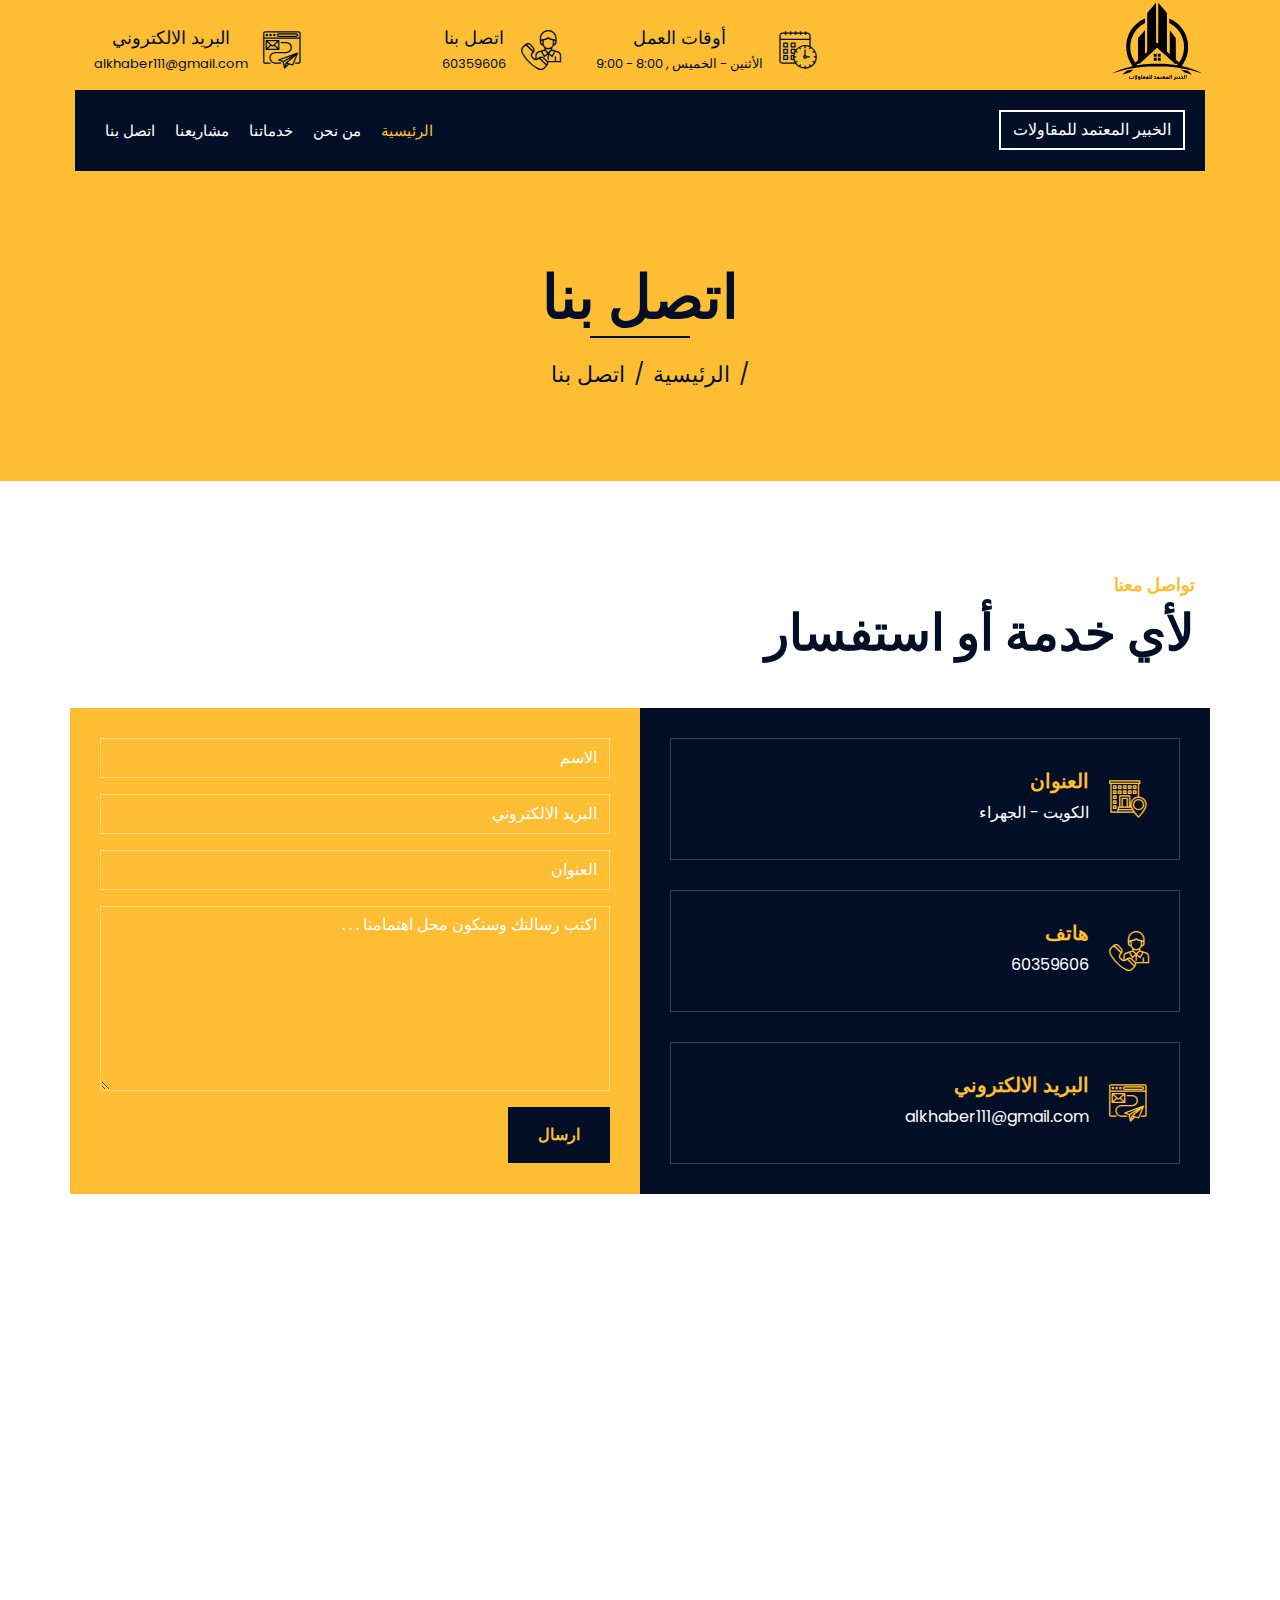
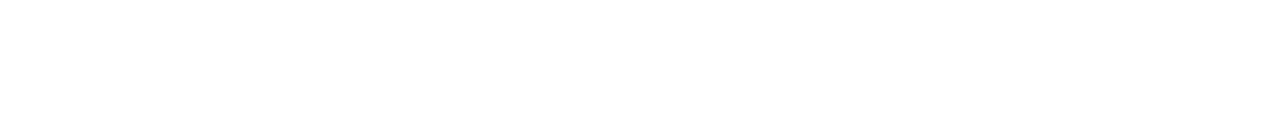
<file: contact.html>
<!DOCTYPE html>
<html lang="ar" dir="rtl">
    <head>
        <meta charset="utf-8">
        <title>الخبير المعتمد للمقاولات</title>
        <meta content="width=device-width, initial-scale=1.0" name="viewport">
        <meta content="Construction Company Website Template" name="keywords">
        <meta content="Construction Company Website Template" name="description">

        <!-- Favicon -->
        <link href="img/favicon.ico" rel="icon">

        <!-- Google Font -->
        <link href="https://fonts.googleapis.com/css2?family=Poppins:wght@100;200;300;400;500;600;700;800;900&display=swap" rel="stylesheet">

        <!-- CSS Libraries -->
        <link href="https://stackpath.bootstrapcdn.com/bootstrap/4.4.1/css/bootstrap.min.css" rel="stylesheet">
        <link href="https://cdnjs.cloudflare.com/ajax/libs/font-awesome/5.10.0/css/all.min.css" rel="stylesheet">
        <link href="lib/flaticon/font/flaticon.css" rel="stylesheet"> 
        <link href="lib/animate/animate.min.css" rel="stylesheet">
        <link href="lib/owlcarousel/assets/owl.carousel.min.css" rel="stylesheet">
        <link href="lib/lightbox/css/lightbox.min.css" rel="stylesheet">
        <link href="lib/slick/slick.css" rel="stylesheet">
        <link href="lib/slick/slick-theme.css" rel="stylesheet">

        <!-- Template Stylesheet -->
        <link href="css/style.css" rel="stylesheet">
    </head>

    <body>
        <div class="wrapper">
                        <!-- Top Bar Start -->
            <div class="top-bar">
                <div class="container-fluid">
                    <div class="row align-items-center">
                        <div class="col-lg-4 col-md-12">
                            <div class="logo">
                                <a href="index.html">
                                    <h1></h1>
                                    <img src="img\home1cut.svg" alt="Logo"> 
                                </a>
                            </div>
                        </div>
                        <div class="col-lg-8 col-md-7 d-none d-lg-block">
                            <div class="row">
                                <div class="col-4">
                                    <div class="top-bar-item">
                                        <div class="top-bar-icon">
                                            <i class="flaticon-calendar"></i>
                                        </div>
                                        <div class="top-bar-text">
                                            <h3>أوقات العمل</h3>
                                            <p>الأثنين - الخميس , 8:00 - 9:00</p>
                                        </div>
                                    </div>
                                </div>
                                <div class="col-4">
                                    <div class="top-bar-item">
                                        <div class="top-bar-icon">
                                            <i class="flaticon-call"></i>
                                        </div>
                                        <div class="top-bar-text">
                                            <h3>اتصل بنا</h3>
                                            <p>60359606</p>
                                        </div>
                                    </div>
                                </div>
                                <div class="col-4">
                                    <div class="top-bar-item">
                                        <div class="top-bar-icon">
                                            <i class="flaticon-send-mail"></i>
                                        </div>
                                        <div class="top-bar-text">
                                            <h3>البريد الالكتروني</h3>
                                            <p>alkhaber111@gmail.com</p>
                                        </div>
                                    </div>
                                </div>
                            </div>
                        </div>
                    </div>
                </div>
            </div>
            <!-- Top Bar End -->

            <!-- Nav Bar Start -->
            <div class="nav-bar">
                <div class="container-fluid">
                    <nav class="navbar navbar-expand-lg bg-dark navbar-dark">
                        <a href="#" class="navbar-brand">الخبير المعتمد للمقاولات</a>
                        <button type="button" class="navbar-toggler" data-toggle="collapse" data-target="#navbarCollapse">
                            <span class="navbar-toggler-icon"></span>
                        </button>

                        <div class="collapse navbar-collapse justify-content-between" id="navbarCollapse">
                            <div class="ml-auto">
                                <a class="btn" href="index.html#qwes">الخبير المعتمد للمقاولات</a>
                            </div>
                            <div class="navbar-nav mr-auto">
                                <a href="index.html" class="nav-item nav-link active">الرئيسية</a>
                                <a href="index.html#about" class="nav-item nav-link">من نحن</a>
                                <a href="index.html#servess" class="nav-item nav-link">خدماتنا</a>
                                <a href="index.html#videoshow" class="nav-item nav-link">مشاريعنا</a>
                                <a href="#contactus" class="nav-item nav-link">اتصل بنا</a>
                            </div>
                           
                             
                            
                        </div>
                    </nav>
                </div>
            </div>
            <!-- Nav Bar End -->
            
            
            <!-- Page Header Start -->
            <div class="page-header">
                <div class="container">
                    <div class="row">
                        <div class="col-12">
                            <h2>اتصل بنا</h2>
                        </div>
                        <div class="col-12">
                            <a href="">الرئيسية</a>
                            <a href="">اتصل بنا</a>
                        </div>
                    </div>
                </div>
            </div>
            <!-- Page Header End -->


            <!-- Contact Start -->
            <div class="contact wow fadeInUp">
                <div class="container">
                    <div class="section-header text-center" id="contactus">
                        <p>تواصل معنا</p>
                        <h2>لأي خدمة أو استفسار</h2>
                    </div>
                    <div class="row">
                        <div class="col-md-6">
                            <div class="contact-info">
                                <div class="contact-item">
                                    <i class="flaticon-address"></i>
                                    <div class="contact-text">
                                        <h2>العنوان</h2>
                                        <p>الكويت - الجهراء</p>
                                    </div>
                                </div>
                                <div class="contact-item">
                                    <i class="flaticon-call"></i>
                                    <div class="contact-text">
                                        <h2>هاتف</h2>
                                        <p>60359606</p>
                                    </div>
                                </div>
                                <div class="contact-item">
                                    <i class="flaticon-send-mail"></i>
                                    <div class="contact-text">
                                        <h2>البريد الالكتروني</h2>
                                        <p>alkhaber111@gmail.com</p>
                                    </div>
                                </div>
                            </div>
                        </div>
                        <div class="col-md-6">
                            <div class="contact-form">
                                <div id="success"></div>
                                <form name="sentMessage" id="contactForm" novalidate="novalidate">
                                    <div class="control-group">
                                        <input type="text" class="form-control" id="name" placeholder="الاسم" required="required" data-validation-required-message="Please enter your name" />
                                        <p class="help-block text-danger"></p>
                                    </div>
                                    <div class="control-group">
                                        <input type="email" class="form-control" id="email" placeholder="البريد الالكتروني" required="required" data-validation-required-message="Please enter your email" />
                                        <p class="help-block text-danger"></p>
                                    </div>
                                    <div class="control-group">
                                        <input type="text" class="form-control" id="subject" placeholder="العنوان" required="required" data-validation-required-message="Please enter a subject" />
                                        <p class="help-block text-danger"></p>
                                    </div>
                                    <div class="control-group">
                                        <textarea class="form-control" id="message" placeholder="اكتب رسالتك وستكون محل اهتمامنا . . ." required="required" data-validation-required-message="Please enter your message"></textarea>
                                        <p class="help-block text-danger"></p>
                                    </div>
                                    <div>
                                        <button class="btn" type="submit" id="sendMessageButton">ارسال</button>
                                    </div>
                                </form>
                            </div>
                        </div>
                    </div>
                </div>
            </div>
            <!-- Contact End -->


            <!-- Footer Start -->
            <div class="footer wow fadeIn" data-wow-delay="0.3s" id="foot">
                <div class="container">
                    <div class="row">
                        <div class="col-md-6 col-lg-4">
                            <div class="footer-contact">
                                <h2> اتصل بنا  </h2>
                                <p><i class="fa fa-map-marker-alt"></i>الكويت - الجهراء</p>
                                <p><i class="fa fa-phone-alt"></i>60359606</p>
                                <p><i class="fa fa-envelope"></i>alkhaber111@gmail.com</p>
                                <div class="footer-social">
                                    <!--
                                    <a href=""><i class="fab fa-twitter"></i></a>
                                    <a href=""><i class="fab fa-facebook-f"></i></a>
                                    <a href=""><i class="fab fa-youtube"></i></a>
                                    <a href=""><i class="fab fa-linkedin-in"></i></a>
                                -->
                                    <a href="http://www.instagram.com/alkhaber_1"><i class="fab fa-instagram"></i></a>
                                    <a href="https://www.snapchat.com/add/alkhaber-1" target="_blank">
                                            <i class="fab fa-snapchat-ghost"></i>
                                    </a>
                                    <a href="https://wa.me/96560359606" target="_blank">
                                             <i class="fab fa-whatsapp"></i>
                                    </a>
                                </div>
                            </div>
                        </div>
                        <div class="col-md-6 col-lg-4">
                            <div class="footer-link">
                                <h2>خدماتنا</h2>
                                <a href="">تشييد المباني</a>
                                <a href="">تجديد المنزل</a>
                                <a href="">التصميم المعماري</a>
                                <a href="">التصميم الداخلي</a>
                                
                            </div>
                        </div>
                        <div class="col-md-6 col-lg-4">
                            <div class="footer-link">
                                <h2>صفحات تهمك</h2>
                                <a href="">من نحن</a>
                                <a href="">خدماتنا</a>
                                <a href="">مشاريعنا</a>
                                <a href="">اتصل بنا</a>
                            </div>
                        </div>

                    
                    </div>
                </div>
                
                <div class="container copyright">
                    <div class="row">
                        <div class="col-md-12">
                            <p>&copy; <a href="#">شركة الخبير المعتمد للمقاولات</a>  جميع الحقوق محفوظة.</p>
                        </div>
						
                    </div>
                </div>
            </div>
            <!-- Footer End -->

            <a href="#" class="back-to-top"><i class="fa fa-chevron-up"></i></a>
        </div>

        <!-- JavaScript Libraries -->
        <script src="https://code.jquery.com/jquery-3.4.1.min.js"></script>
        <script src="https://stackpath.bootstrapcdn.com/bootstrap/4.4.1/js/bootstrap.bundle.min.js"></script>
        <script src="lib/easing/easing.min.js"></script>
        <script src="lib/wow/wow.min.js"></script>
        <script src="lib/owlcarousel/owl.carousel.min.js"></script>
        <script src="lib/isotope/isotope.pkgd.min.js"></script>
        <script src="lib/lightbox/js/lightbox.min.js"></script>
        <script src="lib/waypoints/waypoints.min.js"></script>
        <script src="lib/counterup/counterup.min.js"></script>
        <script src="lib/slick/slick.min.js"></script>
        
        <!-- Contact Javascript File -->
        <script src="mail/jqBootstrapValidation.min.js"></script>
        <script src="mail/contact.js"></script>

        <!-- Template Javascript -->
        <script src="js/main.js"></script>
    </body>
</html>
</file>
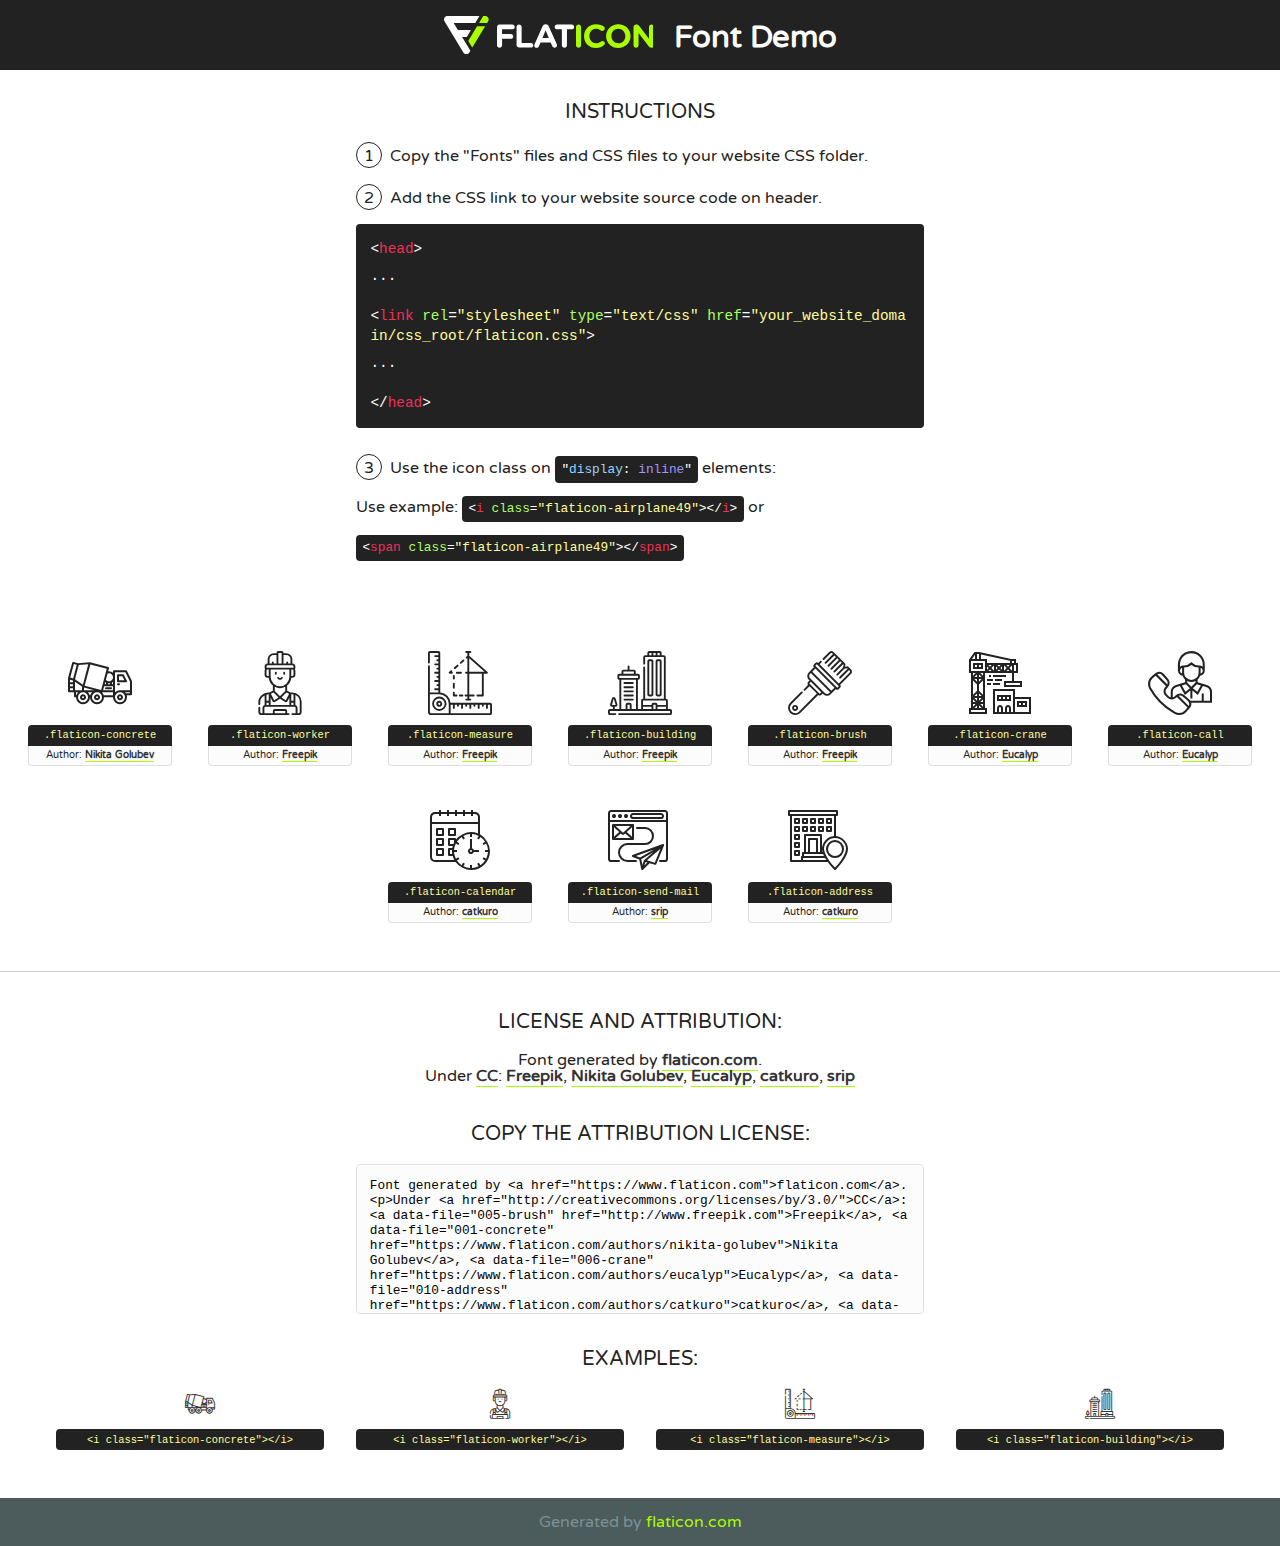
<file: lib/flaticon/font/flaticon.html>
<!DOCTYPE html>
<!--
  Flaticon icon font: Flaticon
  Creation date: 23/08/2020 07:24
-->
<html>
<!DOCTYPE html>
<html>

<head>
    <title>Flaticon WebFont</title>
    <link href="http://fonts.googleapis.com/css?family=Varela+Round" rel="stylesheet" type="text/css" />
    <link rel="stylesheet" type="text/css" href="flaticon.css">
    <meta charset="UTF-8">
    <style>
    html, body, div, span, applet, object, iframe,
    h1, h2, h3, h4, h5, h6, p, blockquote, pre,
    a, abbr, acronym, address, big, cite, code,
    del, dfn, em, img, ins, kbd, q, s, samp,
    small, strike, strong, sub, sup, tt, var,
    b, u, i, center,
    dl, dt, dd, ol, ul, li,
    fieldset, form, label, legend,
    table, caption, tbody, tfoot, thead, tr, th, td,
    article, aside, canvas, details, embed, 
    figure, figcaption, footer, header, hgroup, 
    menu, nav, output, ruby, section, summary,
    time, mark, audio, video {
        margin: 0;
        padding: 0;
        border: 0;
        font-size: 100%;
        font: inherit;
        vertical-align: baseline;
    }
    /* HTML5 display-role reset for older browsers */
    article, aside, details, figcaption, figure, 
    footer, header, hgroup, menu, nav, section {
        display: block;
    }
    body {
        line-height: 1;
    }
    ol, ul {
        list-style: none;
    }
    blockquote, q {
        quotes: none;
    }
    blockquote:before, blockquote:after,
    q:before, q:after {
        content: '';
        content: none;
    }
    table {
        border-collapse: collapse;
        border-spacing: 0;
    }
    body {
        font-family: 'Varela Round', Helvetica, Arial, sans-serif;
        font-size: 16px;
        color: #222;
    }
    a {
        color: #333;
        border-bottom: 1px solid #a9fd00;
        font-weight: bold;
        text-decoration: none;
    }
    * {
        -moz-box-sizing: border-box;
        -webkit-box-sizing: border-box;
        box-sizing: border-box;
        margin: 0;
        padding: 0;
    }
    [class^="flaticon-"]:before, [class*=" flaticon-"]:before, [class^="flaticon-"]:after, [class*=" flaticon-"]:after {
        font-family: Flaticon;
        font-size: 30px;
        font-style: normal;
        margin-left: 20px;
        color: #333;
    }
    .wrapper {
        max-width: 600px;
        margin: auto;
        padding: 0 1em;
    }
    .title {
        font-size: 1.25em;
        text-align: center;
        margin-bottom: 1em;
        text-transform: uppercase;
    }
    header {
        text-align: center;
        background-color: #222;
        color: #fff;
        padding: 1em;
    }
    header .logo {
        width: 210px;
        height: 38px;
        display: inline-block;
        vertical-align: middle;
        margin-right: 1em;
        border: none;
    }
    header strong {
        font-size: 1.95em;
        font-weight: bold;
        vertical-align: middle;
        margin-top: 5px;
        display: inline-block;
    }
    .demo {
        margin: 2em auto;
        line-height: 1.25em;
    }
    .demo ul li {
        margin-bottom: 1em;
    }
    .demo ul li .num {
        color: #222;
        border-radius: 20px;
        display: inline-block;
        width: 26px;
        padding: 3px;
        height: 26px;
        text-align: center;
        margin-right: 0.5em;
        border: 1px solid #222;
    }
    .demo ul li code {
        background-color: #222;
        border-radius: 4px;
        padding: 0.25em 0.5em;
        display: inline-block;
        color: #fff;
        font-family: Consolas,Monaco,Lucida Console,Liberation Mono,DejaVu Sans Mono,Bitstream Vera Sans Mono,Courier New, monospace;
        font-weight: lighter;
        margin-top: 1em;
        font-size: 0.8em;
        word-break: break-all;
    }
    .demo ul li code.big {
        padding: 1em;
        font-size: 0.9em;
    }
    .demo ul li code .red {
        color: #EF3159;
    }
    .demo ul li code .green {
        color: #ACFF65;
    }
    .demo ul li code .yellow {
        color: #FFFF99;
    }
    .demo ul li code .blue {
        color: #99D3FF;
    }
    .demo ul li code .purple {
        color: #A295FF;
    }
    .demo ul li code .dots {
        margin-top: 0.5em;
        display: block;
    }
    #glyphs {
        border-bottom: 1px solid #ccc;
        padding: 2em 0;
        text-align: center;
    }
    .glyph {
        display: inline-block;
        width: 9em;
        margin: 1em;
        text-align: center;
        vertical-align: top;
        background: #FFF;
    }
    .glyph .glyph-icon {
        padding: 10px;
        display: block;
        font-family:"Flaticon";
        font-size: 64px;
        line-height: 1;
    }
    .glyph .glyph-icon:before {
        font-size: 64px;
        color: #222;
        margin-left: 0;
    }
    .class-name {
        font-size: 0.65em;
        background-color: #222;
        color: #fff;
        border-radius: 4px 4px 0 0;
        padding: 0.5em;
        color: #FFFF99;
        font-family: Consolas,Monaco,Lucida Console,Liberation Mono,DejaVu Sans Mono,Bitstream Vera Sans Mono,Courier New, monospace;
    }
    .author-name {
        font-size: 0.6em;
        background-color: #fcfcfd;
        border: 1px solid #DEDEE4;
        border-top: 0;
        border-radius: 0 0 4px 4px;
        padding: 0.5em;
    }
    .class-name:last-child {
        font-size: 10px;
        color:#888;
    }
    .class-name:last-child a {
        font-size: 10px;
        color:#555;
    }
    .class-name:last-child a:hover {
        color:#a9fd00;
    }
    .glyph > input {
        display: block;
        width: 100px;
        margin: 5px auto;
        text-align: center;
        font-size: 12px;
        cursor: text;
    }
    .glyph > input.icon-input {
        font-family:"Flaticon";
        font-size: 16px;
        margin-bottom: 10px;
    }
    .attribution .title {
        margin-top: 2em;
    }
    .attribution textarea {
        background-color: #fcfcfd;
        padding: 1em;
        border: none;
        box-shadow: none;
        border: 1px solid #DEDEE4;
        border-radius: 4px;
        resize: none;
        width: 100%;
        height: 150px;
        font-size: 0.8em;
        font-family: Consolas,Monaco,Lucida Console,Liberation Mono,DejaVu Sans Mono,Bitstream Vera Sans Mono,Courier New, monospace;
        -webkit-appearance: none;
    }
    .iconsuse {
        margin: 2em auto;
        text-align: center;
        max-width: 1200px;
    }
    .iconsuse:after {
        content: '';
        display: table;
        clear: both;
    }
    .iconsuse .image {
        float: left;
        width: 25%;
        padding: 0 1em;
    }
    .iconsuse .image p {
        margin-bottom: 1em;
    }
    .iconsuse .image span {
        display: block;
        font-size: 0.65em;
        background-color: #222;
        color: #fff;
        border-radius: 4px;
        padding: 0.5em;
        color: #FFFF99;
        margin-top: 1em;
        font-family: Consolas,Monaco,Lucida Console,Liberation Mono,DejaVu Sans Mono,Bitstream Vera Sans Mono,Courier New, monospace;
    }
    #footer {
        text-align: center;
        background-color: #4C5B5C;
        color: #7c9192;
        padding: 1em;
    }
    #footer a {
        border: none;
        color: #a9fd00;
        font-weight: normal;
    }
    @media (max-width: 960px) {
        .iconsuse .image {
            width: 50%;
        }
    }
    @media (max-width: 560px) {
        .iconsuse .image {
            width: 100%;
        }
    }
    </style>
</head>

<body class="characters-off">

    <header>
        <a href="https://www.flaticon.com" target="_blank" class="logo">
            <svg version="1.1" xmlns="http://www.w3.org/2000/svg" xmlns:xlink="http://www.w3.org/1999/xlink" xmlns:a="http://ns.adobe.com/AdobeSVGViewerExtensions/3.0/" viewBox="0 0 560.875 102.036" enable-background="new 0 0 560.875 102.036" xml:space="preserve">
                <defs>
                </defs>
                <g>
                    <g class="letters">
                        <path fill="#ffffff" d="M141.596,29.675c0-3.777,2.985-6.767,6.764-6.767h34.438c3.426,0,6.15,2.728,6.15,6.15
                        c0,3.43-2.724,6.149-6.15,6.149h-27.674v13.091h23.719c3.429,0,6.151,2.724,6.151,6.15c0,3.43-2.723,6.149-6.151,6.149h-23.719
                        v17.574c0,3.773-2.986,6.761-6.764,6.761c-3.779,0-6.764-2.989-6.764-6.761V29.675z"></path>
                        <path fill="#ffffff" d="M193.844,29.149c0-3.781,2.985-6.767,6.764-6.767c3.776,0,6.763,2.985,6.763,6.767v42.957h25.039
                        c3.426,0,6.149,2.726,6.149,6.153c0,3.425-2.723,6.15-6.149,6.15h-31.802c-3.779,0-6.764-2.986-6.764-6.768V29.149z"></path>
                        <path fill="#ffffff" d="M241.891,75.71l21.438-48.407c1.492-3.341,4.215-5.357,7.906-5.357h0.792
                        c3.686,0,6.323,2.017,7.815,5.357l21.439,48.407c0.436,0.967,0.701,1.845,0.701,2.723c0,3.602-2.809,6.501-6.414,6.501
                        c-3.161,0-5.269-1.845-6.499-4.655l-4.132-9.661h-27.059l-4.301,10.102c-1.144,2.631-3.426,4.214-6.237,4.214
                        c-3.517,0-6.24-2.81-6.24-6.325C241.1,77.64,241.451,76.677,241.891,75.71z M279.932,58.666l-8.521-20.297l-8.526,20.297H279.932
                        z"></path>
                        <path fill="#ffffff" d="M314.864,35.387H301.86c-3.429,0-6.239-2.813-6.239-6.238c0-3.429,2.811-6.24,6.239-6.24h39.533
                        c3.426,0,6.237,2.811,6.237,6.24c0,3.425-2.811,6.238-6.237,6.238h-13.001v42.785c0,3.773-2.99,6.761-6.764,6.761
                        c-3.779,0-6.764-2.989-6.764-6.761V35.387z"></path>
                        <path fill="#A9FD00" d="M352.615,29.149c0-3.781,2.985-6.767,6.767-6.767c3.774,0,6.761,2.985,6.761,6.767v49.024
                        c0,3.773-2.987,6.761-6.761,6.761c-3.781,0-6.767-2.989-6.767-6.761V29.149z"></path>
                        <path fill="#A9FD00" d="M374.132,53.836v-0.179c0-17.481,13.178-31.801,32.065-31.801c9.22,0,15.459,2.458,20.557,6.238
                        c1.402,1.054,2.637,2.985,2.637,5.357c0,3.692-2.985,6.59-6.681,6.59c-1.845,0-3.071-0.702-4.044-1.319
                        c-3.776-2.813-7.729-4.393-12.562-4.393c-10.364,0-17.831,8.611-17.831,19.154v0.173c0,10.542,7.291,19.329,17.831,19.329
                        c5.715,0,9.492-1.756,13.359-4.834c1.049-0.874,2.458-1.491,4.039-1.491c3.429,0,6.325,2.813,6.325,6.236
                        c0,2.106-1.056,3.78-2.282,4.834c-5.539,4.834-12.036,7.733-21.878,7.733C387.572,85.464,374.132,71.493,374.132,53.836z"></path>
                        <path fill="#A9FD00" d="M433.009,53.836v-0.179c0-17.481,13.79-31.801,32.766-31.801c18.981,0,32.592,14.143,32.592,31.628v0.173
                        c0,17.483-13.785,31.807-32.769,31.807C446.625,85.464,433.009,71.32,433.009,53.836z M484.224,53.836v-0.179
                        c0-10.539-7.725-19.326-18.626-19.326c-10.893,0-18.449,8.611-18.449,19.154v0.173c0,10.542,7.73,19.329,18.626,19.329
                        C476.676,72.986,484.224,64.378,484.224,53.836z"></path>
                        <path fill="#A9FD00" d="M506.233,29.321c0-3.774,2.99-6.763,6.767-6.763h1.401c3.252,0,5.183,1.583,7.029,3.953l26.093,34.265
                        V29.059c0-3.692,2.99-6.677,6.681-6.677c3.683,0,6.671,2.985,6.671,6.677v48.934c0,3.78-2.987,6.765-6.764,6.765h-0.436
                        c-3.257,0-5.188-1.581-7.034-3.953l-27.056-35.492v32.944c0,3.687-2.985,6.676-6.678,6.676c-3.683,0-6.673-2.989-6.673-6.676
                        V29.321z"></path>
                    </g>
                    <g class="insignia">
                        <path fill="#ffffff" d="M48.372,56.137h12.517l11.156-18.537H37.186L25.688,18.539h57.825L94.668,0H9.271
                        C5.925,0,2.842,1.801,1.198,4.716c-1.644,2.907-1.593,6.482,0.134,9.343l50.38,83.501c1.678,2.781,4.689,4.476,7.938,4.476
                        c3.246,0,6.257-1.695,7.935-4.476l2.898-4.804L48.372,56.137z"></path>
                        <g class="i">
                            <path fill="#A9FD00" d="M93.575,18.539h0.031v0.004l21.652,0.004l2.705-4.488c1.727-2.861,1.778-6.436,0.133-9.343
                            C116.454,1.801,113.371,0,110.026,0h-5.294L93.575,18.539z"></path>
                            <polygon fill="#A9FD00" points="88.291,27.356 64.725,66.486 75.519,84.404 109.942,27.356"></polygon>
                        </g>
                    </g>
                </g>
            </svg>
        </a>
        <strong>Font Demo</strong>
    </header>


    <section class="demo wrapper">

        <p class="title">Instructions</p>

        <ul>
            <li>
                <span class="num">1</span>Copy the "Fonts" files and CSS files to your website CSS folder.
            </li>
            <li>
                <span class="num">2</span>Add the CSS link to your website source code on header.
                <code class="big">
                    &lt;<span class="red">head</span>&gt;
                    <br/><span class="dots">...</span>
                    <br/>&lt;<span class="red">link</span> <span class="green">rel</span>=<span class="yellow">"stylesheet"</span> <span class="green">type</span>=<span class="yellow">"text/css"</span> <span class="green">href</span>=<span class="yellow">"your_website_domain/css_root/flaticon.css"</span>&gt;
                    <br/><span class="dots">...</span>
                    <br/>&lt;/<span class="red">head</span>&gt;
                </code>
            </li>

            <li>
                <p>
                    <span class="num">3</span>Use the icon class on <code>"<span class="blue">display</span>:<span class="purple"> inline</span>"</code> elements:
                    <br />
                    Use example: <code>&lt;<span class="red">i</span> <span class="green">class</span>=<span class="yellow">&quot;flaticon-airplane49&quot;</span>&gt;&lt;/<span class="red">i</span>&gt;</code> or <code>&lt;<span class="red">span</span> <span class="green">class</span>=<span class="yellow">&quot;flaticon-airplane49&quot;</span>&gt;&lt;/<span class="red">span</span>&gt;</code>
            </li>
        </ul>

    </section>




   <section id="glyphs">          
    
      
        <div class="glyph"><div class="glyph-icon flaticon-concrete"></div>
            <div class="class-name">.flaticon-concrete</div>
            <div class="author-name">Author: <a data-file="001-concrete" href="https://www.flaticon.com/authors/nikita-golubev">Nikita Golubev</a> </div> 
        </div>        
        
        <div class="glyph"><div class="glyph-icon flaticon-worker"></div>
            <div class="class-name">.flaticon-worker</div>
            <div class="author-name">Author: <a data-file="002-worker" href="http://www.freepik.com">Freepik</a> </div> 
        </div>        
        
        <div class="glyph"><div class="glyph-icon flaticon-measure"></div>
            <div class="class-name">.flaticon-measure</div>
            <div class="author-name">Author: <a data-file="003-measure" href="http://www.freepik.com">Freepik</a> </div> 
        </div>        
        
        <div class="glyph"><div class="glyph-icon flaticon-building"></div>
            <div class="class-name">.flaticon-building</div>
            <div class="author-name">Author: <a data-file="004-building" href="http://www.freepik.com">Freepik</a> </div> 
        </div>        
        
        <div class="glyph"><div class="glyph-icon flaticon-brush"></div>
            <div class="class-name">.flaticon-brush</div>
            <div class="author-name">Author: <a data-file="005-brush" href="http://www.freepik.com">Freepik</a> </div> 
        </div>        
        
        <div class="glyph"><div class="glyph-icon flaticon-crane"></div>
            <div class="class-name">.flaticon-crane</div>
            <div class="author-name">Author: <a data-file="006-crane" href="https://www.flaticon.com/authors/eucalyp">Eucalyp</a> </div> 
        </div>        
        
        <div class="glyph"><div class="glyph-icon flaticon-call"></div>
            <div class="class-name">.flaticon-call</div>
            <div class="author-name">Author: <a data-file="007-call" href="https://www.flaticon.com/authors/eucalyp">Eucalyp</a> </div> 
        </div>        
        
        <div class="glyph"><div class="glyph-icon flaticon-calendar"></div>
            <div class="class-name">.flaticon-calendar</div>
            <div class="author-name">Author: <a data-file="008-calendar" href="https://www.flaticon.com/authors/catkuro">catkuro</a> </div> 
        </div>        
        
        <div class="glyph"><div class="glyph-icon flaticon-send-mail"></div>
            <div class="class-name">.flaticon-send-mail</div>
            <div class="author-name">Author: <a data-file="009-send-mail" href="https://www.flaticon.com/authors/srip">srip</a> </div> 
        </div>        
        
        <div class="glyph"><div class="glyph-icon flaticon-address"></div>
            <div class="class-name">.flaticon-address</div>
            <div class="author-name">Author: <a data-file="010-address" href="https://www.flaticon.com/authors/catkuro">catkuro</a> </div> 
        </div>        
        

    </section>



    <section class="attribution wrapper"   style="text-align:center;">

      <div class="title">License and attribution:</div><div class="attrDiv">Font generated by <a href="https://www.flaticon.com">flaticon.com</a>. <div><p>Under <a href="http://creativecommons.org/licenses/by/3.0/">CC</a>: <a data-file="005-brush" href="http://www.freepik.com">Freepik</a>, <a data-file="001-concrete" href="https://www.flaticon.com/authors/nikita-golubev">Nikita Golubev</a>, <a data-file="006-crane" href="https://www.flaticon.com/authors/eucalyp">Eucalyp</a>, <a data-file="010-address" href="https://www.flaticon.com/authors/catkuro">catkuro</a>, <a data-file="009-send-mail" href="https://www.flaticon.com/authors/srip">srip</a></p>  </div>
      </div>
      <div class="title">Copy the Attribution License:</div>

    <textarea onclick="this.focus();this.select();">Font generated by &lt;a href=&quot;https://www.flaticon.com&quot;&gt;flaticon.com&lt;/a&gt;. <p>Under <a href="http://creativecommons.org/licenses/by/3.0/">CC</a>: <a data-file="005-brush" href="http://www.freepik.com">Freepik</a>, <a data-file="001-concrete" href="https://www.flaticon.com/authors/nikita-golubev">Nikita Golubev</a>, <a data-file="006-crane" href="https://www.flaticon.com/authors/eucalyp">Eucalyp</a>, <a data-file="010-address" href="https://www.flaticon.com/authors/catkuro">catkuro</a>, <a data-file="009-send-mail" href="https://www.flaticon.com/authors/srip">srip</a></p>  
     </textarea>

    </section>

    <section class="iconsuse">

          <div class="title">Examples:</div>            
             
            <div class="image">
                <p>
                    <i class="glyph-icon flaticon-concrete"></i> 
                    <span>&lt;i class=&quot;flaticon-concrete&quot;&gt;&lt;/i&gt;</span>
                </p>
            </div>
            
            <div class="image">
                <p>
                    <i class="glyph-icon flaticon-worker"></i> 
                    <span>&lt;i class=&quot;flaticon-worker&quot;&gt;&lt;/i&gt;</span>
                </p>
            </div>
            
            <div class="image">
                <p>
                    <i class="glyph-icon flaticon-measure"></i> 
                    <span>&lt;i class=&quot;flaticon-measure&quot;&gt;&lt;/i&gt;</span>
                </p>
            </div>
            
            <div class="image">
                <p>
                    <i class="glyph-icon flaticon-building"></i> 
                    <span>&lt;i class=&quot;flaticon-building&quot;&gt;&lt;/i&gt;</span>
                </p>
            </div>
                       
        </div>
                            
    </section>

<div id="footer">
    <div>Generated by <a href="https://www.flaticon.com">flaticon.com</a>
    </div>
</div>



</body>
</html>
</file>
<file: lib/flaticon/font/flaticon.css>
/*
  	Flaticon icon font: Flaticon
  	Creation date: 23/08/2020 07:24
  	*/

@font-face {
  font-family: "Flaticon";
  src: url("./Flaticon.eot");
  src: url("./Flaticon.eot?#iefix") format("embedded-opentype"),
       url("./Flaticon.woff2") format("woff2"),
       url("./Flaticon.woff") format("woff"),
       url("./Flaticon.ttf") format("truetype"),
       url("./Flaticon.svg#Flaticon") format("svg");
  font-weight: normal;
  font-style: normal;
}

@media screen and (-webkit-min-device-pixel-ratio:0) {
  @font-face {
    font-family: "Flaticon";
    src: url("./Flaticon.svg#Flaticon") format("svg");
  }
}

[class^="flaticon-"]:before, [class*=" flaticon-"]:before,
[class^="flaticon-"]:after, [class*=" flaticon-"]:after {   
  font-family: Flaticon;
        font-size: 20px;
font-style: normal;
margin-left: 20px;
}

.flaticon-concrete:before { content: "\f100"; }
.flaticon-worker:before { content: "\f101"; }
.flaticon-measure:before { content: "\f102"; }
.flaticon-building:before { content: "\f103"; }
.flaticon-brush:before { content: "\f104"; }
.flaticon-crane:before { content: "\f105"; }
.flaticon-call:before { content: "\f106"; }
.flaticon-calendar:before { content: "\f107"; }
.flaticon-send-mail:before { content: "\f108"; }
.flaticon-address:before { content: "\f109"; }
</file>
<file: css/style.css>
/*******************************/
/********* General CSS *********/
/*******************************/

html {
    scroll-behavior: smooth;
}


body {
    color: #666666;
    background: #dddddd;
    font-family: 'Poppins', sans-serif;
    font-weight: 400;
    

}

h1,
h2, 
h3, 
h4,
h5, 
h6 {
    color: #030f27;
}

a {
    color: #666666;
    transition: .3s;
}

a:hover,
a:active,
a:focus {
    color: #fdbe33;
    outline: none;
    text-decoration: none;
}

.btn:focus {
    box-shadow: none;
}

.wrapper {
    position: relative;
    width: 100%;
    max-width: 1366px;
    margin: 0 auto;
    background: #ffffff;
}

.back-to-top {
    position: fixed;
    display: none;
    background: #fdbe33;
    color: #121518;
    width: 44px;
    height: 44px;
    text-align: center;
    line-height: 1;
    font-size: 22px;
    right: 15px;
    bottom: 15px;
    transition: background 0.5s;
    z-index: 9;
}

.back-to-top:hover {
    color: #fdbe33;
    background: #121518;
}

.back-to-top i {
    padding-top: 10px;
}

.btn {
    transition: .3s;
}


/**********************************/
/********** Top Bar CSS ***********/
/**********************************/
.top-bar {
    position: relative;
    height: 90px;
    background: #fdbe33;
    direction: rtl; /* إضافة هذه السطر */
    text-align: right; /* لجعل النصوص تبدأ من اليمين */
}

.top-bar .logo {
    padding: 0px 0;
    text-align: right;
    overflow: hidden;
    width: 150px;
    height: 80px;
}


.top-bar .logo h1 {
    margin: 0;
    color: #030f27;
    font-size: 60px;
    line-height: 60px;
    font-weight: 700;
    
}

.top-bar .logo img {
    max-width: 200%;
    max-height: 88px;
    
    
} 

.top-bar .top-bar-item {
    display: flex;
    align-items: center;
    justify-content: flex-start;
    margin-top: 20px;
    
}

.top-bar .top-bar-icon {
    width: 40px;
    display: flex;
    align-items: center;
    justify-content: center;
}

.top-bar .top-bar-icon [class^="flaticon-"]::before {
    margin: 0;
    color: #030f27;
    font-size: 40px;
}

.top-bar .top-bar-text {
    padding-right: 15px;
    text-align: center;
    
        

    
}

.top-bar .top-bar-text h3 {
    margin: 0 0 5px 0;
    color: #030f27;
    font-size: 18px;
    font-weight: 400;
   
}

.top-bar .top-bar-text p {
    margin: 0;
    color: #030f27;
    font-size: 13px;
    font-weight: 400;
    
}

@media (min-width: 992px) {
    .top-bar {
        padding: 0 60px;
    }
}

@media (max-width: 991.98px) {
    .top-bar .logo {
        text-align: center;
    }
}


/**********************************/
/*********** Nav Bar CSS **********/
/**********************************/


.nav-bar {
    position: relative;
    background: #fdbe33;
    transition: .3s;
    direction: rtl;
    text-align: right;

}

.nav-bar .container-fluid {
    padding: 0;
    

}

.nav-bar.nav-sticky {
    position: fixed;
    top: 0;
    width: 100%;
    max-width: 1366px;
    box-shadow: 0 2px 5px rgba(0, 0, 0, .3);
    

    z-index: 999;
}

.nav-bar .navbar {
    height: 100%;
    background: #030f27 !important;
    

}

.navbar-dark .navbar-nav .nav-link,
.navbar-dark .navbar-nav .nav-link:focus,
.navbar-dark .navbar-nav .nav-link:hover,
.navbar-dark .navbar-nav .nav-link.active {
    padding: 10px 10px 8px 10px;
    color: #ffffff;
}

.navbar-dark .navbar-nav .nav-link:hover,
.navbar-dark .navbar-nav .nav-link.active {
    color: #fdbe33;
    transition: none;
}

.nav-bar .dropdown-menu {
    margin-top: 0;
    border: 0;
    border-radius: 0;
    background: #f8f9fa;
}

.nav-bar .btn {
    color: #ffffff;
    border: 2px solid #ffffff;
    border-radius: 0;
}

.nav-bar .btn:hover {
    color: #030f27;
    background: #fdbe33;
    border-color: #fdbe33;
}

@media (min-width: 992px) {
    .nav-bar {
        padding: 0 75px;
        
    }
    
    .nav-bar.nav-sticky {
        padding: 0;
    }
    
    .nav-bar .navbar {
        padding: 20px;
    }
    
    .nav-bar .navbar-brand {
        display: none;
    }
    
    .nav-bar a.nav-link {
        padding: 8px 15px;
        font-size: 15px;
        text-transform: uppercase;
        
    }
}

@media (max-width: 991.98px) {
    .nav-bar .navbar {
        padding: 15px;
    }
    
    
    .nav-bar a.nav-link {
        padding: 5px;
    }
    
    .nav-bar .dropdown-menu {
        box-shadow: none;
    }
    
    .nav-bar .btn {
        display: none;
    }
}


/*******************************/
/******** Carousel CSS *********/
/*******************************/
.carousel {
    position: relative;
    width: 100%;
    height: calc(100vh - 170px);
    min-height: 400px;
    margin: 0 auto;
    text-align: center;
    overflow: hidden;
}

.carousel .carousel-inner,
.carousel .carousel-item {
    position: relative;
    width: 100%;
    height: 100%;
}

.carousel .carousel-item img {
    width: 100%;
    height: 100%;
    object-fit: cover;
}

.carousel .carousel-item::after {
    position: absolute;
    content: "";
    width: 100%;
    height: 100%;
    top: 0;
    left: 0;
    background: rgba(0, 0, 0, .3);
    z-index: 1;
}

.carousel .carousel-caption {
    position: absolute;
    top: 0;
    bottom: 0;
    display: flex;
    align-items: center;
    justify-content: center;
    flex-direction: column;
    height: calc(100vh - 170px);
    min-height: 400px;
}

.carousel .carousel-caption p {
    color: #ffffff;
    font-size: 30px;
    margin-bottom: 15px;
    letter-spacing: 1px;
}

.carousel .carousel-caption h1 {
    color: #ffffff;
    font-size: 60px;
    font-weight: 700;
    margin-bottom: 35px;
}

.carousel .carousel-caption .btn {
    padding: 15px 35px;
    font-size: 18px;
    font-weight: 500;
    letter-spacing: 1px;
    text-transform: uppercase;
    color: #ffffff;
    background: transparent;
    border: 2px solid #ffffff;
    border-radius: 0;
    transition: .3s;
}

.carousel .carousel-caption .btn:hover {
    color: #030f27;
    background: #fdbe33;
    border-color: #fdbe33;
}

@media (max-width: 767.98px) {
    .carousel .carousel-caption h1 {
        font-size: 40px;
        font-weight: 700;
    }
    
    .carousel .carousel-caption p {
        font-size: 20px;
    }
    
    .carousel .carousel-caption .btn {
        padding: 12px 30px;
        font-size: 18px;
        font-weight: 500;
        letter-spacing: 0;
    }
}

@media (max-width: 575.98px) {
    .carousel .carousel-caption h1 {
        font-size: 30px;
        font-weight: 500;
    }
    
    .carousel .carousel-caption p {
        font-size: 16px;
    }
    
    .carousel .carousel-caption .btn {
        padding: 10px 25px;
        font-size: 16px;
        font-weight: 400;
        letter-spacing: 0;
    }
}

.carousel .animated {
    -webkit-animation-duration: 1.5s;
    animation-duration: 1.5s;
}


/*******************************/
/******* Page Header CSS *******/
/*******************************/
.page-header {
    position: relative;
    margin-bottom: 45px;
    padding: 90px 0;
    text-align: center;
    background: #fdbe33;
    direction: rtl;
}

.page-header h2 {
    position: relative;
    color: #030f27;
    font-size: 60px;
    font-weight: 700;
    margin-bottom: 20px;
    padding-bottom: 5px;
}

.page-header h2::after {
    position: absolute;
    content: "";
    width: 100px;
    height: 2px;
    left: calc(50% - 50px);
    bottom: 0;
    background: #030f27;
}

.page-header a {
    position: relative;
    padding: 0 12px;
    font-size: 22px;
    color: #030f27;
}

.page-header a:hover {
    color: #ffffff;
}

.page-header a::before {
    position: absolute;
    content: "/";
    width: 8px;
    height: 8px;
    top: -2px;
    right: -7px;
    text-align: center;
    color: #121518;
    
    
}

.page-header a:last-child::after {
    display: none;
    
}

@media (max-width: 991.98px) {
    .page-header {
        padding: 60px 0;
    }
    
    .page-header h2 {
        font-size: 45px;
    }
    
    .page-header a {
        font-size: 20px;
    }
}

@media (max-width: 767.98px) {
    .page-header {
        padding: 45px 0;
    }
    
    .page-header h2 {
        font-size: 35px;
    }
    
    .page-header a {
        font-size: 18px;
    }
}


/*******************************/
/******* Section Header ********/
/*******************************/
.section-header {
    position: relative;
    width: 100%;
    margin-bottom: 45px;
    direction: rtl; /* إضافة هذه السطر */
    text-align: right; /* لجعل النصوص تبدأ من اليمين */
}




.section-header p {
    color: #fdbe33;
    font-size: 18px;
    font-weight: 600;
    margin-bottom: 5px;
    direction: rtl; /* إضافة هذه السطر */
    text-align: right; /* لجعل النصوص تبدأ من اليمين */
}

.section-header h2 {
    margin: 0;
    position: relative;
    font-size: 50px;
    font-weight: 700;
    direction: rtl; /* إضافة هذه السطر */
    text-align: right; /* لجعل النصوص تبدأ من اليمين */
}

@media (max-width: 767.98px) {
    .section-header h2 {
        font-size: 30px;
        direction: rtl; /* إضافة هذه السطر */
        text-align: right; /* لجعل النصوص تبدأ من اليمين */
    }
}


/*******************************/
/********* Feature CSS *********/
/*******************************/
.feature {
    position: relative;
    margin-bottom: 45px;
    direction: rtl; /* إضافة هذه السطر */
    text-align: right; /* لجعل النصوص تبدأ من اليمين */
    
}

.feature .col-md-12 {
    background: #030f27;
}
    
.feature .col-md-12:nth-child(2n) {
    color: #030f27;
    background: #fdbe33;
}

.feature .feature-item {
    min-height: 250px;
    padding: 30px;
    display: flex;
    align-items: center;
    justify-content: flex-start;
}

.feature .feature-icon {
    position: relative;
    width: 60px;
    display: flex;
    align-items: center;
    justify-content: center;
}

.feature .feature-icon::before {
    position: absolute;
    content: "";
    width: 80px;
    height: 80px;
    top: -20px;
    left: -10px;
    border: 2px dotted #ffffff;
    border-radius: 60px;
    z-index: 1;
}

.feature .feature-icon::after {
    position: absolute;
    content: "";
    width: 79px;
    height: 79px;
    top: -18px;
    left: -9px;
    background: #030f27;
    border-radius: 60px;
    z-index: 2;
}

.feature .col-md-12:nth-child(2n) .feature-icon::after {
    background: #fdbe33;
}

.feature .feature-icon [class^="flaticon-"]::before {
    position: relative;
    margin: 0;
    color: #fdbe33;
    font-size: 60px;
    line-height: 60px;
    z-index: 3;
}

.feature .feature-text {
    padding-right: 30px;
}

.feature .feature-text h3 {
    margin: 0 0 10px 0;
    color: #fdbe33;
    font-size: 25px;
    font-weight: 600;
}

.feature .feature-text p {
    margin: 0;
    color: #fdbe33;
    font-size: 18px;
    font-weight: 400;
}

.feature .col-md-12:nth-child(2n) [class^="flaticon-"]::before,
.feature .col-md-12:nth-child(2n) h3,
.feature .col-md-12:nth-child(2n) p {
    color: #030f27;
}


/*******************************/
/********** About CSS **********/
/*******************************/
.about {
    position: relative;
    width: 100%;
    padding: 45px 0;
}

.about .section-header {
    margin-bottom: 30px;
}

.about .about-img {
    position: relative;
    height: 100%;
}

.about .about-img img {
    width: 100%;
    height: 100%;
    object-fit: cover;
}

.about .about-text p {
    font-size: 16px;
}

.about .about-text a.btn {
    position: relative;
    margin-top: 15px;
    padding: 15px 35px;
    font-size: 16px;
    font-weight: 500;
    letter-spacing: 1px;
    color: #030f27;
    border-radius: 0;
    background: #fdbe33;
    transition: .3s;
}

.about .about-text a.btn:hover {
    color: #fdbe33;
    background: #030f27;
}

@media (max-width: 767.98px) {
    .about .about-img {
        margin-bottom: 30px;
        height: auto;
    }
}


/*******************************/
/********** Fact CSS ***********/
/*******************************/
.fact {
    position: relative;
    width: 100%;
    padding: 45px 0;
}

.fact .col-6 {
    display: flex;
    align-items: flex-start;
}

.fact .fact-icon {
    position: relative;
    margin: 7px 15px 0 15px;
    width: 60px;
    display: flex;
    align-items: center;
    justify-content: center;
}

.fact .fact-icon [class^="flaticon-"]::before {
    margin: 0;
    font-size: 60px;
    line-height: 60px;
    background-image: linear-gradient(#ffffff, #fdbe33);
    -webkit-background-clip: text;
    -webkit-text-fill-color: transparent;
}

.fact .fact-right .fact-icon [class^="flaticon-"]::before {
    background-image: linear-gradient(#ffffff, #030f27);
}

.fact .fact-left,
.fact .fact-right {
    padding-top: 60px;
    padding-bottom: 60px;
}

.fact .fact-text h2 {
    font-size: 35px;
    font-weight: 700;
}

.fact .fact-text p {
    margin: 0;
    font-size: 16px;
    font-weight: 600;
    text-transform: uppercase;
}

.fact .fact-left {
    color: #fdbe33;
    background: #030f27;
}

.fact .fact-right {
    color: #030f27;
    background: #fdbe33;
}

.fact .fact-left h2 {
    color: #fdbe33;
}


/*******************************/
/********* Service CSS *********/
/*******************************/
.service {
    position: relative;
    width: 100%;
    padding: 45px 0 15px 0;
    direction: rtl; /* إضافة هذه السطر */
    text-align: right; /* لجعل النصوص تبدأ من اليمين */
}

.service .service-item {
    position: relative;
    width: 100%;
    text-align: center;
    margin-bottom: 30px;
    direction: rtl; /* إضافة هذه السطر */
    text-align: right; /* لجعل النصوص تبدأ من اليمين */
}

.service .service-img {
    position: relative;
    overflow: hidden;
}

.service .service-img img {
    width: 100%;
}

.service .service-overlay {
    position: absolute;
    width: 100%;
    height: 100%;
    top: 0;
    left: 0;
    padding: 30px;
    display: flex;
    align-items: center;
    justify-content: center;
    background: rgba(3, 15, 39, .7);
    transition: .5s;
    opacity: 0;
}

.service .service-item:hover .service-overlay {
    opacity: 1;
}

.service .service-overlay p {
    margin: 0;
    color: #ffffff;
}

.service .service-text {
    display: flex;
    align-items: center;
    height: 60px;
    background: #030f27;
    overflow: hidden;
    white-space: nowrap;
    text-overflow: ellipsis;
    direction: rtl; /* إضافة هذه السطر */
    text-align: right; /* لجعل النصوص تبدأ من اليمين */
}

.service .service-text h3 {
    margin: 0;
    padding: 0 15px 0 25px;
    width: calc(100% - 60px);
    font-size: 20px;
    font-weight: 700;
    color: #fdbe33;
    text-align: left;
    overflow: hidden;
    white-space: nowrap;
    text-overflow: ellipsis;
    direction: rtl; /* إضافة هذه السطر */
    text-align: right; /* لجعل النصوص تبدأ من اليمين */
}

.service .service-item a.btn {
    width: 60px;
    height: 60px;
    padding: 3px 0 0 3px;
    display: flex;
    align-items: center;
    justify-content: center;
    font-size: 60px;
    line-height: 60px;
    font-weight: 100;
    color: #030f27;
    background: #fdbe33;
    border-radius: 0;
    transition: .3s;
}

.service .service-item:hover a.btn {
    color: #ffffff;
}


/*******************************/
/********** Video CSS **********/
/*******************************/
.video {
    position: relative;
    margin: 45px 0;
    height: 100%;
    min-height: 500px;
    background: linear-gradient(rgba(3, 15, 39, .9), rgba(3, 15, 39, .9)), url(../img/carousel-1.jpg);
    background-attachment: fixed;
    background-position: center;
    background-repeat: no-repeat;
    background-size: cover;
}

.video .btn-play {
    position: absolute;
    z-index: 1;
    top: 50%;
    left: 50%;
    transform: translateX(-50%) translateY(-50%);
    box-sizing: content-box;
    display: block;
    width: 32px;
    height: 44px;
    border-radius: 50%;
    border: none;
    outline: none;
    padding: 18px 20px 18px 28px;
}

.video .btn-play:before {
    content: "";
    position: absolute;
    z-index: 0;
    left: 50%;
    top: 50%;
    transform: translateX(-50%) translateY(-50%);
    display: block;
    width: 100px;
    height: 100px;
    background: #fdbe33;
    border-radius: 50%;
    animation: pulse-border 1500ms ease-out infinite;
}

.video .btn-play:after {
    content: "";
    position: absolute;
    z-index: 1;
    left: 50%;
    top: 50%;
    transform: translateX(-50%) translateY(-50%);
    display: block;
    width: 100px;
    height: 100px;
    background: #fdbe33;
    border-radius: 50%;
    transition: all 200ms;
}

.video .btn-play:hover:after {
    background-color: darken(#fdbe33, 10%);
}

.video .btn-play img {
    position: relative;
    z-index: 3;
    max-width: 100%;
    width: auto;
    height: auto;
}

.video .btn-play span {
    display: block;
    position: relative;
    z-index: 3;
    width: 0;
    height: 0;
    border-left: 32px solid #030f27;
    border-top: 22px solid transparent;
    border-bottom: 22px solid transparent;
}

@keyframes pulse-border {
  0% {
    transform: translateX(-50%) translateY(-50%) translateZ(0) scale(1);
    opacity: 1;
  }
  100% {
    transform: translateX(-50%) translateY(-50%) translateZ(0) scale(1.5);
    opacity: 0;
  }
}

#videoModal .modal-dialog {
    position: relative;
    max-width: 800px;
    margin: 60px auto 0 auto;
}

#videoModal .modal-body {
    position: relative;
    padding: 0px;
}

#videoModal .close {
    position: absolute;
    width: 30px;
    height: 30px;
    right: 0px;
    top: -30px;
    z-index: 999;
    font-size: 30px;
    font-weight: normal;
    color: #ffffff;
    background: #000000;
    opacity: 1;
}


/*******************************/
/*********** Team CSS **********/
/*******************************/
.team {
    position: relative;
    width: 100%;
    padding: 45px 0 15px 0;
}

.team .team-item {
    position: relative;
    margin-bottom: 30px;
    overflow: hidden;
}

.team .team-img {
    position: relative;
}

.team .team-img img {
    width: 100%;
}

.team .team-text {
    position: relative;
    padding: 25px 15px;
    text-align: center;
    background: #030f27;
    transition: .5s;
}

.team .team-text h2 {
    font-size: 20px;
    font-weight: 600;
    color: #fdbe33;
    transition: .5s;
}

.team .team-text p {
    margin: 0;
    color: #ffffff;
}

.team .team-item:hover .team-text {
    background: #fdbe33;
}

.team .team-item:hover .team-text h2 {
    color: #030f27;
    letter-spacing: 1px;
}

.team .team-social {
    position: absolute;
    width: 100px;
    top: 0;
    left: -50px;
    display: flex;
    flex-direction: column;
    font-size: 0;
}

.team .team-social a {
    position: relative;
    left: 0;
    width: 50px;
    height: 50px;
    display: flex;
    align-items: center;
    justify-content: center;
    font-size: 18px;
    color: #ffffff;
}

.team .team-item:hover .team-social a:first-child {
    background: #00acee;
    left: 50px;
    transition: .3s 0s;
}

.team .team-item:hover .team-social a:nth-child(2) {
    background: #3b5998;
    left: 50px;
    transition: .3s .1s;
}

.team .team-item:hover .team-social a:nth-child(3) {
    background: #0e76a8;
    left: 50px;
    transition: .3s .2s;
}

.team .team-item:hover .team-social a:nth-child(4) {
    background: #3f729b;
    left: 50px;
    transition: .3s .3s;
}


/*******************************/
/*********** FAQs CSS **********/
/*******************************/
.faqs {
    position: relative;
    width: 100%;
    padding: 45px 0;
}

.faqs .row {
    position: relative;
}

.faqs .row::after {
    position: absolute;
    content: "";
    width: 1px;
    height: 100%;
    top: 0;
    left: calc(50% - .5px);
    background: #fdbe33;
}

.faqs #accordion-1 {
    padding-right: 15px;
}

.faqs #accordion-2 {
    padding-left: 15px;
}

@media(max-width: 767.98px) {
    .faqs .row::after {
        display: none;
    }
    
    .faqs #accordion-1,
    .faqs #accordion-2 {
        padding: 0;
    }
    
    .faqs #accordion-2 {
        padding-top: 15px;
    }
}

.faqs .card {
    margin-bottom: 15px;
    border: none;
    border-radius: 0;
    direction: rtl;
    text-align: right;
}

.faqs .card ::after {
    margin-left: 10px;
}

.faqs .card:last-child {
    margin-bottom: 0;
}

.faqs .card-header {
    padding: 0;
    border: none;
    background: #ffffff;
}

.faqs .card-header a {
    display: block;
    padding: 10px 25px;
    width: 100%;
    color: #121518;
    font-size: 16px;
    line-height: 40px;
    border: 1px solid rgba(0, 0, 0, .1);
    transition: .5s;
}

.faqs .card-header [data-toggle="collapse"][aria-expanded="true"] {
    background: #fdbe33;
}

.faqs .card-header [data-toggle="collapse"]:after {
    font-family: 'font Awesome 5 Free';
    content: "\f067";
    float: right;
    color: #fdbe33;
    font-size: 12px;
    font-weight: 900;
    transition: .5s;
}

.faqs .card-header [data-toggle="collapse"][aria-expanded="true"]:after {
    font-family: 'font Awesome 5 Free';
    content: "\f068";
    float: right;
    color: #030f27;
    font-size: 12px;
    font-weight: 900;
    transition: .5s;
}

.faqs .card-body {
    padding: 20px 25px;
    font-size: 16px;
    background: #ffffff;
    border: 1px solid rgba(0, 0, 0, .1);
    border-top: none;
}


/*******************************/
/******* Testimonial CSS *******/
/*******************************/
.testimonial {
    position: relative;
    margin: 45px 0;
    padding: 90px 0;
    text-align: center;
    background: linear-gradient(rgba(3, 15, 39, .9), rgba(3, 15, 39, .9)), url(../img/carousel-1.jpg);
    background-attachment: fixed;
    background-position: center;
    background-repeat: no-repeat;
    background-size: cover;
}

.testimonial .container {
    max-width: 760px;
}

.about-page .testimonial {
    padding-bottom: 90px;
}

.testimonial .testimonial-slider-nav {
    position: relative;
    width: 300px;
    margin: 0 auto;
}

.testimonial .testimonial-slider-nav .slick-slide {
    position: relative;
    opacity: 0;
    transition: .5s;
}

.testimonial .testimonial-slider-nav .slick-active {
    opacity: 1;
    transform: scale(1.3);
}

.testimonial .testimonial-slider-nav .slick-center {
    transform: scale(1.8);
    z-index: 1;
}

.testimonial .testimonial-slider-nav .slick-slide img {
    position: relative;
    display: block;
    margin-top: 37px;
    width: 100%;
    height: auto;
    border-radius: 100px;
}

.testimonial .testimonial-slider {
    position: relative;
    margin-top: 15px;
    padding-top: 50px;
}

.testimonial .testimonial-slider::before {
    position: absolute;
    content: "";
    width: 60px;
    height: 50px;
    top: 0;
    left: calc(50% - 30px);
    background: url(../img/quote.png) top center no-repeat;
}

.testimonial .testimonial-slider h3 {
    color: #fdbe33;
    font-size: 22px;
    font-weight: 700;
}

.testimonial .testimonial-slider h4 {
    font-size: 14px;
    font-weight: 300;
    color: #ffffff;
    font-style: italic;
    margin-bottom: 10px;
}

.testimonial .testimonial-slider p {
    color: #ffffff;
    font-size: 16px;
    font-weight: 300;
    margin: 0;
}


/*******************************/
/*********** Blog CSS **********/
/*******************************/
.blog {
    position: relative;
    width: 100%;
    padding: 45px 0 15px 0;
}

.blog .blog-item {
    position: relative;
    width: 100%;
    text-align: center;
    margin-bottom: 30px;
}

.blog .blog-img {
    position: relative;
    overflow: hidden;
}

.blog .blog-img img {
    width: 100%;
}

.blog .blog-title {
    display: flex;
    align-items: center;
    height: 60px;
    background: #030f27;
    overflow: hidden;
    white-space: nowrap;
    text-overflow: ellipsis;
}

.blog .blog-title h3 {
    margin: 0;
    padding: 0 15px 0 25px;
    width: calc(100% - 60px);
    font-size: 18px;
    font-weight: 700;
    color: #fdbe33;
    text-align: left;
    overflow: hidden;
    white-space: nowrap;
    text-overflow: ellipsis;
}

.blog .blog-title a.btn {
    width: 60px;
    height: 60px;
    padding: 3px 0 0 3px;
    display: flex;
    align-items: center;
    justify-content: center;
    font-size: 60px;
    line-height: 60px;
    font-weight: 100;
    color: #030f27;
    background: #fdbe33;
    border-radius: 0;
    transition: .3s;
}

.blog .blog-item:hover a.btn {
    color: #ffffff;
}

.blog .blog-meta {
    position: relative;
    padding: 25px 0 10px 0;
    background: #f3f6ff;
}

.blog .blog-meta::after {
    position: absolute;
    content: "";
    width: 100px;
    height: 1px;
    left: calc(50% - 50px);
    bottom: 0;
    background: #fdbe33;
}

.blog .blog-meta p {
    display: inline-block;
    margin: 0;
    padding: 0 3px;
    font-size: 14px;
    font-weight: 300;
    font-style: italic;
    color: #666666;
}

.blog .blog-meta p a {
    margin-left: 5px;
    font-style: normal;
}

.blog .blog-text {
    padding: 10px 25px 25px 25px;
    background: #f3f6ff;
}

.blog .blog-text p {
    margin: 0;
    font-size: 16px;
}

.blog .pagination .page-link {
    color: #030f27;
    border-radius: 0;
    border-color: #fdbe33;
}

.blog .pagination .page-link:hover,
.blog .pagination .page-item.active .page-link {
    color: #fdbe33;
    background: #030f27;
}

.blog .pagination .disabled .page-link {
    color: #999999;
}


/*******************************/
/******* Single Post CSS *******/
/*******************************/
.single {
    position: relative;
    padding: 45px 0;
}

.single .single-content {
    position: relative;
    margin-bottom: 30px;
    overflow: hidden;
}

.single .single-content img {
    margin-bottom: 20px;
    width: 100%;
}

.single .single-tags {
    margin: -5px -5px 41px -5px;
    font-size: 0;
}

.single .single-tags a {
    margin: 5px;
    display: inline-block;
    padding: 7px 15px;
    font-size: 14px;
    font-weight: 400;
    color: #666666;
    border: 1px solid #dddddd;
}

.single .single-tags a:hover {
    color: #fdbe33;
    background: #030f27;
}

.single .single-bio {
    margin-bottom: 45px;
    padding: 30px;
    background: #f3f6ff;
    display: flex;
}

.single .single-bio-img {
    width: 100%;
    max-width: 100px;
}

.single .single-bio-img img {
    width: 100%;
}

.single .single-bio-text {
    padding-left: 30px;
}

.single .single-bio-text h3 {
    font-size: 20px;
    font-weight: 700;
}

.single .single-bio-text p {
    margin: 0;
}

.single .single-related {
    margin-bottom: 45px;
}

.single .single-related h2 {
    font-size: 30px;
    font-weight: 700;
    margin-bottom: 25px;
}

.single .related-slider {
    position: relative;
    margin: 0 -15px;
    width: calc(100% + 30px);
}

.single .related-slider .post-item {
    margin: 0 15px;
}

.single .post-item {
    display: flex;
    align-items: center;
    margin-bottom: 15px;
}

.single .post-item .post-img {
    width: 100%;
    max-width: 80px;
}

.single .post-item .post-img img {
    width: 100%;
}

.single .post-item .post-text {
    padding-left: 15px;
}

.single .post-item .post-text a {
    font-size: 16px;
    font-weight: 400;
}

.single .post-item .post-meta {
    display: flex;
    margin-top: 8px;
}

.single .post-item .post-meta p {
    display: inline-block;
    margin: 0;
    padding: 0 3px;
    font-size: 14px;
    font-weight: 300;
    font-style: italic;
}

.single .post-item .post-meta p a {
    margin-left: 5px;
    font-size: 14px;
    font-weight: 300;
    font-style: normal;
}

.single .related-slider .owl-nav {
    position: absolute;
    width: 90px;
    top: -55px;
    right: 15px;
    display: flex;
}

.single .related-slider .owl-nav .owl-prev,
.single .related-slider .owl-nav .owl-next {
    margin-left: 15px;
    width: 30px;
    height: 30px;
    display: flex;
    align-items: center;
    justify-content: center;
    color: #030f27;
    background: #fdbe33;
    font-size: 16px;
    transition: .3s;
}

.single .related-slider .owl-nav .owl-prev:hover,
.single .related-slider .owl-nav .owl-next:hover {
    color: #fdbe33;
    background: #030f27;
}

.single .single-comment {
    position: relative;
    margin-bottom: 45px;
}

.single .single-comment h2 {
    font-size: 30px;
    font-weight: 700;
    margin-bottom: 25px;
}

.single .comment-list {
    list-style: none;
    padding: 0;
}

.single .comment-child {
    list-style: none;
}

.single .comment-body {
    display: flex;
    margin-bottom: 30px;
}

.single .comment-img {
    width: 60px;
}

.single .comment-img img {
    width: 100%;
}

.single .comment-text {
    padding-left: 15px;
    width: calc(100% - 60px);
}

.single .comment-text h3 {
    font-size: 18px;
    font-weight: 600;
    margin-bottom: 3px;
}

.single .comment-text span {
    display: block;
    font-size: 14px;
    font-weight: 300;
    margin-bottom: 5px;
}

.single .comment-text .btn {
    padding: 3px 10px;
    font-size: 14px;
    color: #030f27;
    background: #dddddd;
    border-radius: 0;
}

.single .comment-text .btn:hover {
    background: #fdbe33;
}

.single .comment-form {
    position: relative;
}

.single .comment-form h2 {
    font-size: 30px;
    font-weight: 700;
    margin-bottom: 25px;
}

.single .comment-form form {
    padding: 30px;
    background: #f3f6ff;
}

.single .comment-form form .form-group:last-child {
    margin: 0;
}

.single .comment-form input,
.single .comment-form textarea {
    border-radius: 0;
}

.single .comment-form .btn {
    padding: 15px 30px;
    color: #030f27;
    background: #fdbe33;
}

.single .comment-form .btn:hover {
    color: #fdbe33;
    background: #030f27;
}


/**********************************/
/*********** Sidebar CSS **********/
/**********************************/
.sidebar {
    position: relative;
    width: 100%;
}

@media(max-width: 991.98px) {
    .sidebar {
        margin-top: 45px;
    }
}

.sidebar .sidebar-widget {
    position: relative;
    margin-bottom: 45px;
}

.sidebar .sidebar-widget .widget-title {
    position: relative;
    margin-bottom: 30px;
    padding-bottom: 5px;
    font-size: 30px;
    font-weight: 700;
}

.sidebar .sidebar-widget .widget-title::after {
    position: absolute;
    content: "";
    width: 60px;
    height: 2px;
    bottom: 0;
    left: 0;
    background: #fdbe33;
}

.sidebar .sidebar-widget .search-widget {
    position: relative;
}

.sidebar .search-widget input {
    height: 50px;
    border: 1px solid #dddddd;
    border-radius: 0;
}

.sidebar .search-widget input:focus {
    box-shadow: none;
}

.sidebar .search-widget .btn {
    position: absolute;
    top: 6px;
    right: 15px;
    height: 40px;
    padding: 0;
    font-size: 25px;
    color: #fdbe33;
    background: none;
    border-radius: 0;
    border: none;
    transition: .3s;
}

.sidebar .search-widget .btn:hover {
    color: #030f27;
}

.sidebar .sidebar-widget .recent-post {
    position: relative;
}

.sidebar .sidebar-widget .tab-post {
    position: relative;
}

.sidebar .tab-post .nav.nav-pills .nav-link {
    color: #fdbe33;
    background: #030f27;
    border-radius: 0;
}

.sidebar .tab-post .nav.nav-pills .nav-link:hover,
.sidebar .tab-post .nav.nav-pills .nav-link.active {
    color: #030f27;
    background: #fdbe33;
}

.sidebar .tab-post .tab-content {
    padding: 15px 0 0 0;
    background: transparent;
}

.sidebar .tab-post .tab-content .container {
    padding: 0;
}

.sidebar .sidebar-widget .category-widget {
    position: relative;
}

.sidebar .category-widget ul {
    margin: 0;
    padding: 0;
    list-style: none;
}

.sidebar .category-widget ul li {
    margin: 0 0 12px 22px; 
}

.sidebar .category-widget ul li:last-child {
    margin-bottom: 0; 
}

.sidebar .category-widget ul li a {
    display: inline-block;
    line-height: 23px;
}

.sidebar .category-widget ul li::before {
    position: absolute;
    content: '\f105';
    font-family: 'Font Awesome 5 Free';
    font-weight: 900;
    color: #fdbe33;
    left: 1px;
}

.sidebar .category-widget ul li span {
    display: inline-block;
    float: right;
}

.sidebar .sidebar-widget .tag-widget {
    position: relative;
    margin: -5px -5px;
}

.single .tag-widget a {
    margin: 5px;
    display: inline-block;
    padding: 7px 15px;
    font-size: 14px;
    font-weight: 400;
    color: #666666;
    border: 1px solid #dddddd;
}

.single .tag-widget a:hover {
    color: #fdbe33;
    background: #030f27;
}

.sidebar .image-widget {
    display: block;
    width: 100%;
    overflow: hidden;
}

.sidebar .image-widget img {
    max-width: 100%;
    transition: .3s;
}

.sidebar .image-widget img:hover {
    transform: scale(1.1);
}


/*******************************/
/******** Portfolio CSS ********/
/*******************************/
.portfolio {
    position: relative;
    padding: 45px 0;
}

.portfolio #portfolio-flters {
    padding: 0;
    margin: -15px 0 25px 0;
    list-style: none;
    font-size: 0;
    text-align: center;
}

.portfolio #portfolio-flters li,
.portfolio .load-more .btn {
    cursor: pointer;
    display: inline-block;
    margin: 5px;
    padding: 8px 15px;
    color: #030f27;
    font-size: 14px;
    font-weight: 500;
    text-transform: uppercase;
    border-radius: 0;
    background: #fdbe33;
    border: none;
    transition: .3s;
}

.portfolio #portfolio-flters li:hover,
.portfolio #portfolio-flters li.filter-active {
    background: #030f27;
    color: #fdbe33;
}

.portfolio .load-more {
    text-align: center;
}

.portfolio .load-more .btn {
    padding: 15px 35px;
    font-size: 16px;
    transition: .3s;
}

.portfolio .load-more .btn:hover {
    color: #fdbe33;
    background: #030f27;
}

.portfolio .portfolio-warp {
    position: relative;
    width: 100%;
    text-align: center;
    margin-bottom: 30px;
}

.portfolio .portfolio-img {
    position: relative;
    overflow: hidden;
}

.portfolio .portfolio-img img {
    width: 100%;
    transition: .3s;
}

.portfolio .portfolio-item:hover img {
    transform: scale(1.1);
}

.portfolio .portfolio-overlay {
    position: absolute;
    width: 100%;
    height: 100%;
    top: 0;
    left: 0;
    padding: 30px;
    display: flex;
    align-items: center;
    justify-content: center;
    background: rgba(3, 15, 39, .7);
    transition: .5s;
    opacity: 0;
}

.portfolio .portfolio-warp:hover .portfolio-overlay {
    opacity: 1;
}

.portfolio .portfolio-overlay p {
    margin: 0;
    color: #ffffff;
}

.portfolio .portfolio-text {
    display: flex;
    align-items: center;
    height: 60px;
    background: #030f27;
    overflow: hidden;
    white-space: nowrap;
    text-overflow: ellipsis;
}

.portfolio .portfolio-text h3 {
    margin: 0;
    padding: 0 15px 0 25px;
    width: calc(100% - 60px);
    font-size: 20px;
    font-weight: 700;
    color: #fdbe33;
    text-align: center;
    overflow: hidden;
    white-space: nowrap;
    text-overflow: ellipsis;
}

.portfolio .portfolio-warp a.btn {
    width: 60px;
    height: 60px;
    padding: 3px 0 0 3px;
    display: flex;
    align-items: center;
    justify-content: center;
    font-size: 60px;
    line-height: 60px;
    font-weight: 100;
    color: #030f27;
    background: #ffffff;
    border-radius: 0;
    transition: .3s;
}

.portfolio .portfolio-warp:hover a.btn {
    color: #ffffff;
    background: #fdbe33;
}


/*******************************/
/********* Contact CSS *********/
/*******************************/
.contact {
    position: relative;
    width: 100%;
    padding: 45px 0;
    
}

.contact .col-md-6 {
    padding-top: 30px;
    padding-bottom: 30px;
    text-align: right;
}

.contact .col-md-6:first-child {
    background: #030f27;
}

.contact .col-md-6:last-child {
    background: #fdbe33;
}

.contact .contact-info {
    position: relative;
    width: 100%;
    padding: 0 15px;
}

.contact .contact-item {
    position: relative;
    margin-bottom: 30px;
    padding: 30px;
    display: flex;
    align-items: flex-start;
    flex-direction: row;
    border: 1px solid rgba(256, 256, 256, .2);
}

.contact .contact-item [class^="flaticon-"]::before {
    margin: 0;
    color: #fdbe33;
    font-size: 40px;
}

.contact .contact-text {
    position: relative;
    width: auto;
    padding-right: 20px;
}

.contact .contact-text h2 {
    color: #fdbe33;
    font-size: 20px;
    font-weight: 600;
}

.contact .contact-text p {
    margin: 0;
    color: #ffffff;
    font-size: 16px;
    
}

.contact .contact-item:last-child {
    margin-bottom: 0;
}

.contact .contact-form {
    position: relative;
    padding: 0 15px;
}

.contact .contact-form input {
    color: #ffffff;
    height: 40px;
    border-radius: 0;
    border-width: 1px;
    border-color: rgba(256, 256, 256, .4);
    background: transparent;
}

.contact .contact-form textarea {
    color: #ffffff;
    height: 185px;
    border-radius: 0;
    border-width: 1px;
    border-color: rgba(256, 256, 256, .4);
    background: transparent;
}

.contact .contact-form input:focus,
.contact .contact-form textarea {
    box-shadow: none;
}

.contact .contact-form .form-control::placeholder {
  color: #ffffff;
  opacity: 1;
}

.contact .contact-form .form-control::-ms-input-placeholder {
  color: #ffffff;
}

.contact .contact-form .form-control::-ms-input-placeholder {
  color: #ffffff;
}

.contact .contact-form .btn {
    padding: 16px 30px;
    font-size: 16px;
    font-weight: 600;
    color: #fdbe33;
    background: #030f27;
    border: none;
    border-radius: 0;
    transition: .3s;
}

.contact .contact-form .btn:hover {
    color: #030f27;
    background: #ffffff;
}

.contact .help-block ul {
    margin: 0;
    padding: 0;
    list-style-type: none;
}


/*******************************/
/********* Footer CSS **********/
/*******************************/
.footer {
    position: relative;
    margin-top: 45px;
    padding-top: 90px;
    background: #030f27;
    color: #ffffff;
    direction: rtl;
    text-align: right;
}

.footer .footer-contact,
.footer .footer-link,
.footer .newsletter {
    position: relative;
    margin-bottom: 45px;
    direction: rtl;
    text-align: right;
    
    
    
    
}


.footer h2 {
    position: relative;
    margin-bottom: 20px;
    padding-bottom: 10px;
    font-size: 20px;
    font-weight: 600;
    color: #fdbe33;
    text-align: right;
    
}

.footer h2::after {
    position: absolute;
    content: "";
    width: 60px;
    height: 2px;
    right: 0;
    bottom: 0;
    background: #fdbe33;
}

.footer .footer-link a {
    display: block;
    margin-bottom: 10px;
    color: #ffffff;
    transition: .3s;
    text-align: right;
}

.footer .footer-link a::before {
    position: relative;
    content: "\f105";
    font-family: "Font Awesome 5 Free";
    font-weight: 900;
    margin-left: 10px;
    
}

.footer .footer-link a:hover {
    color: #fdbe33;
    letter-spacing: 1px;
}

.footer .footer-contact p i {
    width: 25px;
    
    
    
}

.footer .footer-social {
    position: relative;
    margin-top: 20px;
}

.footer .footer-social a {
    display: inline-block;
    width: 40px;
    height: 40px;
    padding: 7px 0;
    text-align: center;
    border: 1px solid rgba(256, 256, 256, .3);
    border-radius: 60px;
    transition: .3s;
}

.footer .footer-social a i {
    font-size: 15px;
    color: #ffffff;
}

.footer .footer-social a:hover {
    background: #fdbe33;
    border-color: #fdbe33;
}

.footer .footer-social a:hover i {
    color: #030f27;
}

.footer .newsletter .form {
    position: relative;
    max-width: 400px;
    margin: 0 auto;
}

.footer .newsletter input {
    height: 50px;
    border: 2px solid #121518;
    border-radius: 0;
}

.footer .newsletter .btn {
    position: absolute;
    top: 5px;
    right: 5px;
    height: 40px;
    padding: 8px 10px;
    font-size: 14px;
    font-weight: 500;
    text-transform: uppercase;
    color: #fdbe33;
    background: #121518;
    border-radius: 0;
    border: 2px solid #fdbe33;
    transition: .3s;
}

.footer .newsletter .btn:hover {
    color: #121518;
    background: #fdbe33;
}

.footer .footer-menu .f-menu {
    position: relative;
    padding: 15px 0;
    font-size: 0;
    text-align: center;
    border-top: 1px solid rgba(256, 256, 256, .1);
    border-bottom: 1px solid rgba(256, 256, 256, .1);
}

.footer .footer-menu .f-menu a {
    color: #ffffff;
    font-size: 16px;
    margin-right: 15px;
    padding-right: 15px;
    border-right: 1px solid rgba(255, 255, 255, .1);
}

.footer .footer-menu .f-menu a:hover {
    color: #fdbe33;
}

.footer .footer-menu .f-menu a:last-child {
    margin-right: 0;
    padding-right: 0;
    border-right: none;
}


.footer .copyright {
    padding: 30px 15px;
    text-align: center;
}

.footer .copyright p {
    margin: 0;
    color: #ffffff;
}

.footer .copyright .col-md-6:last-child p {
    text-align: right;
}

.footer .copyright p a {
    color: #fdbe33;
    font-weight: 500;
    letter-spacing: 1px;
}

.footer .copyright p a:hover {
    color: #ffffff;
}

@media (max-width: 768px) {
    .footer .copyright p,
    .footer .copyright .col-md-6:last-child p {
        margin: 5px 0;
        text-align: center;
    }
}
</file>
